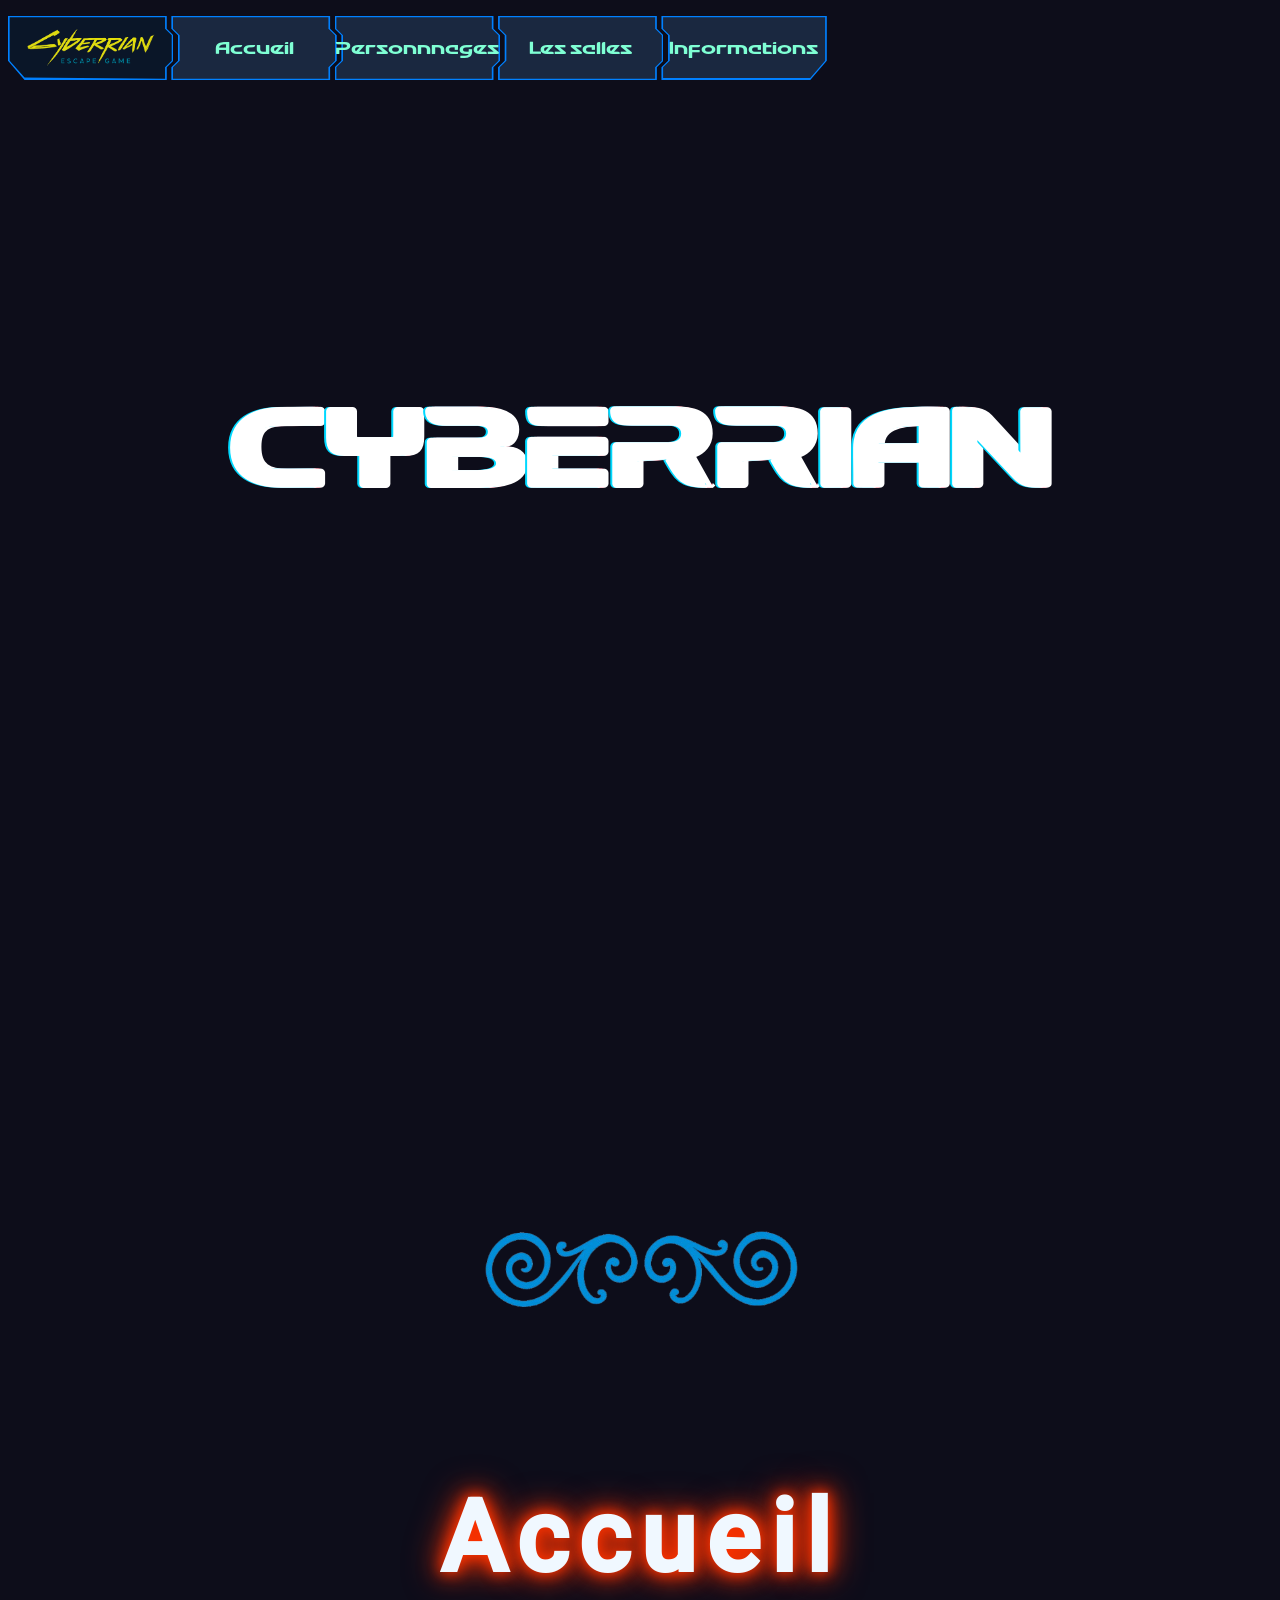
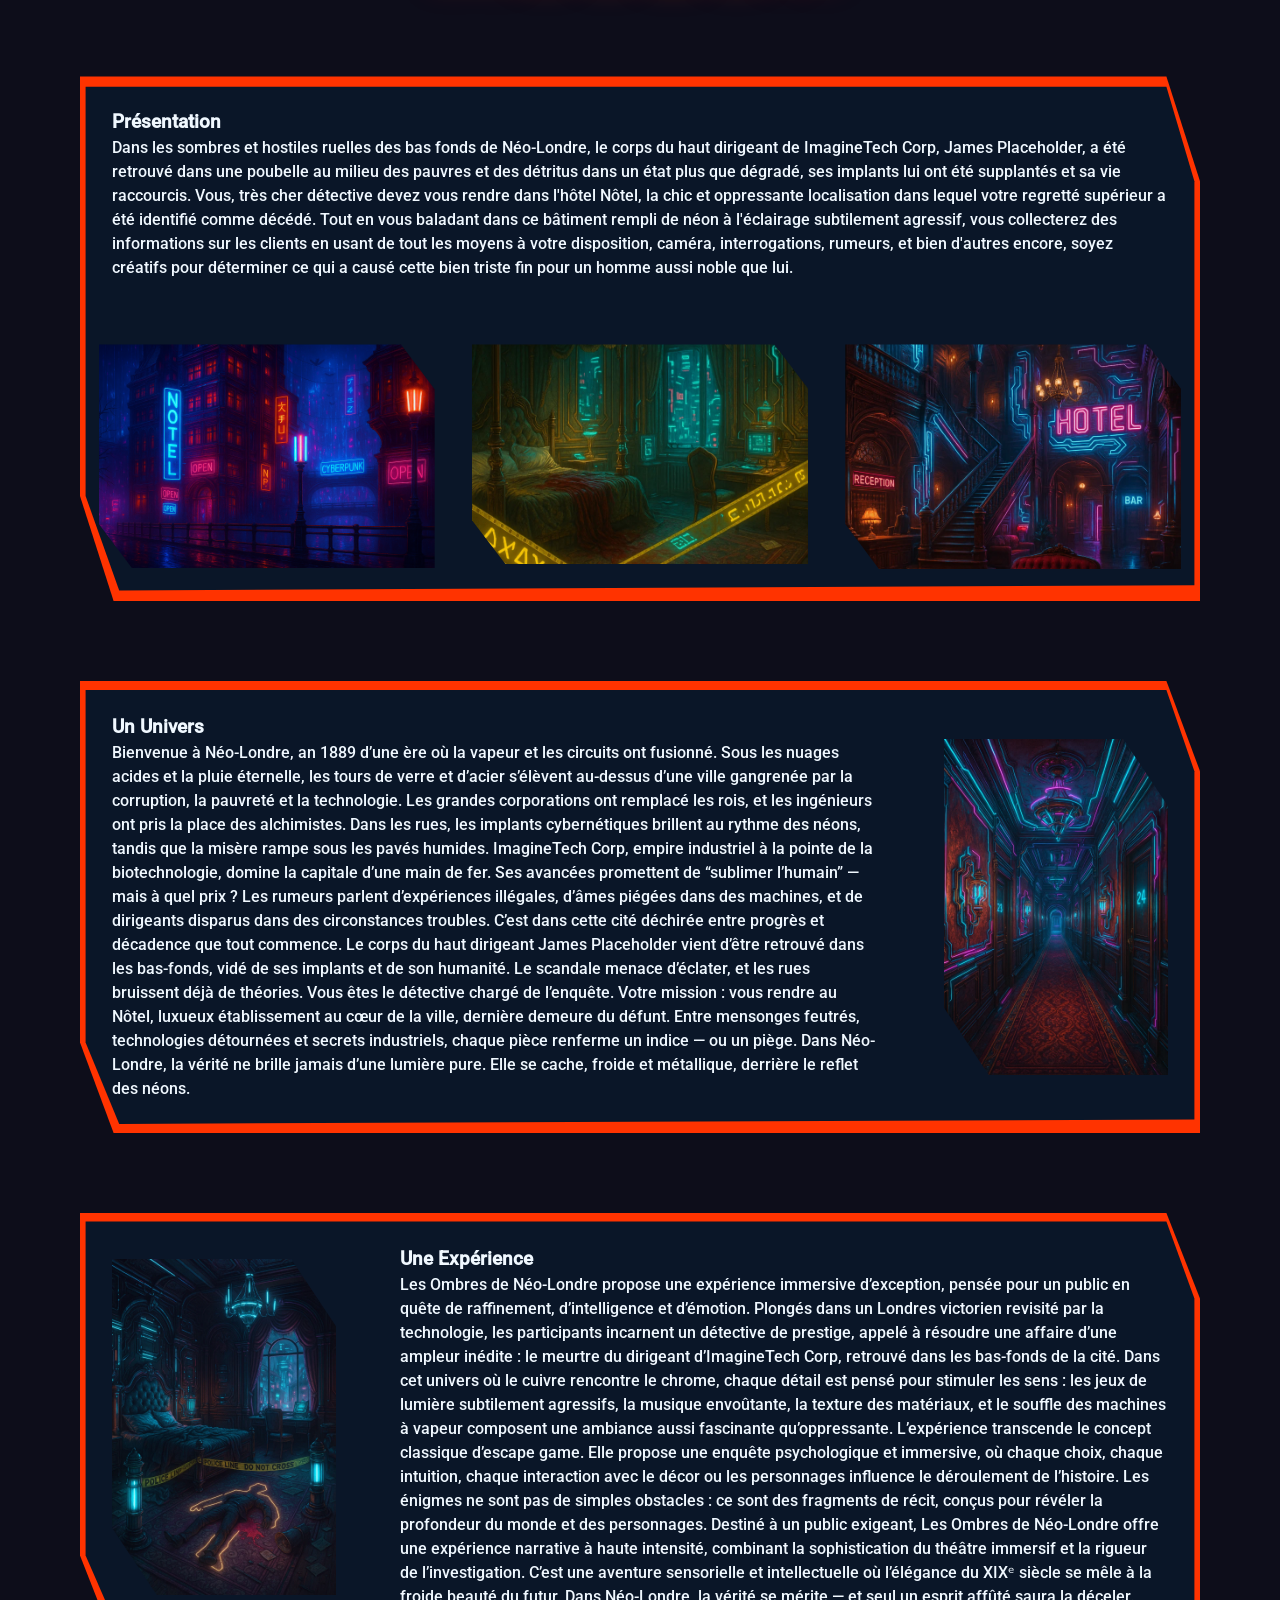
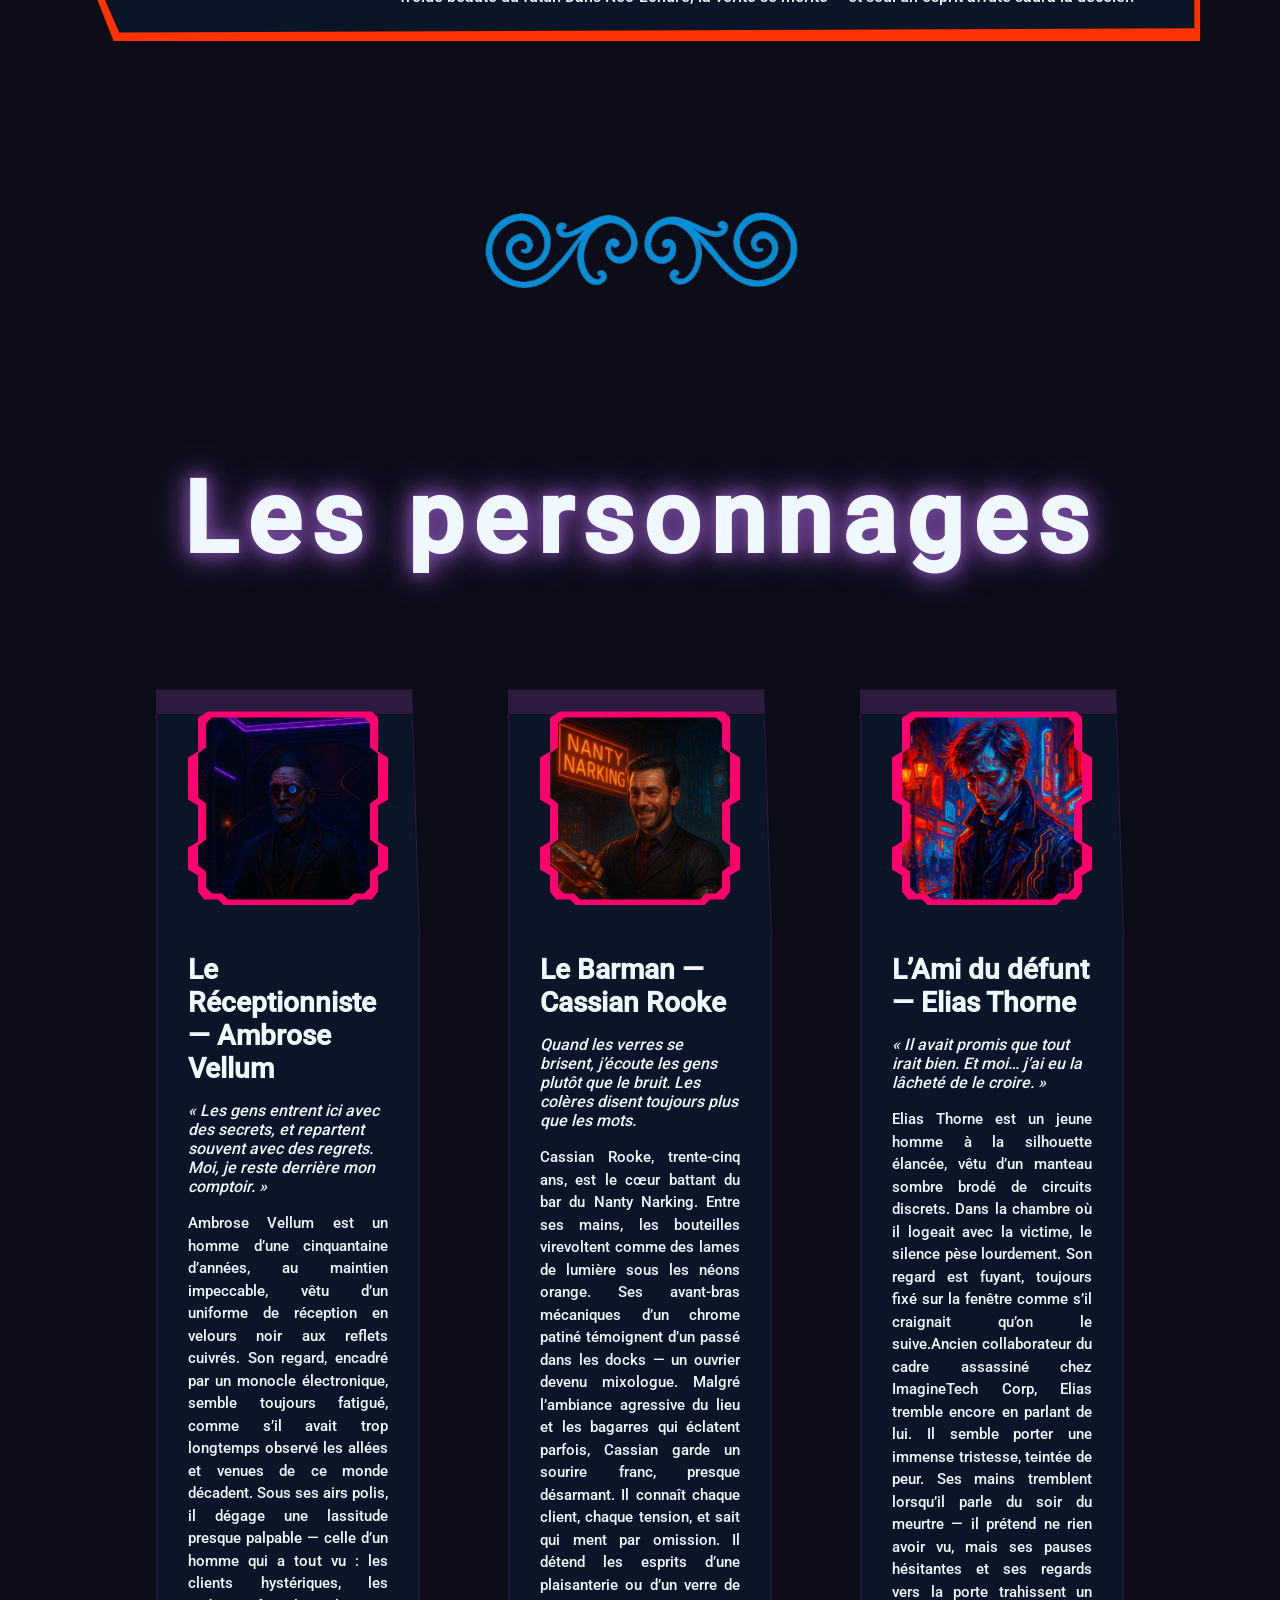
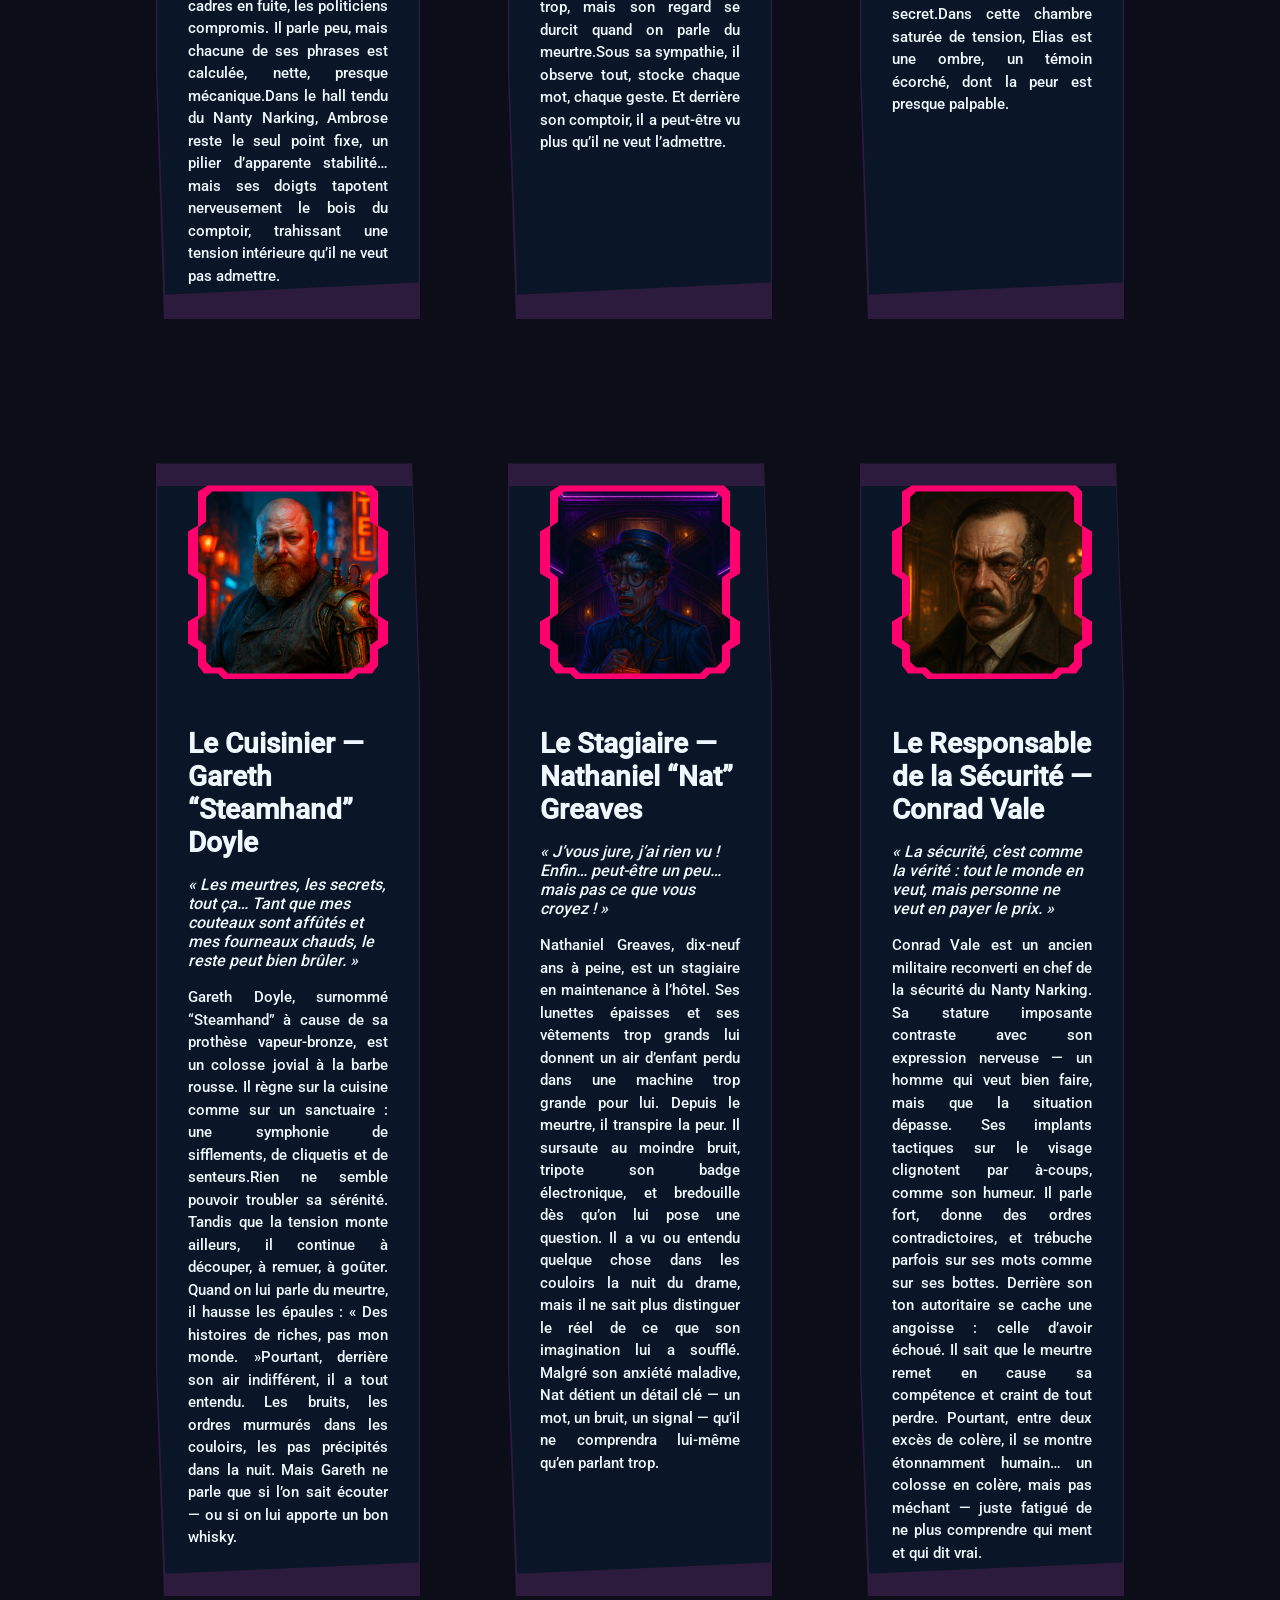
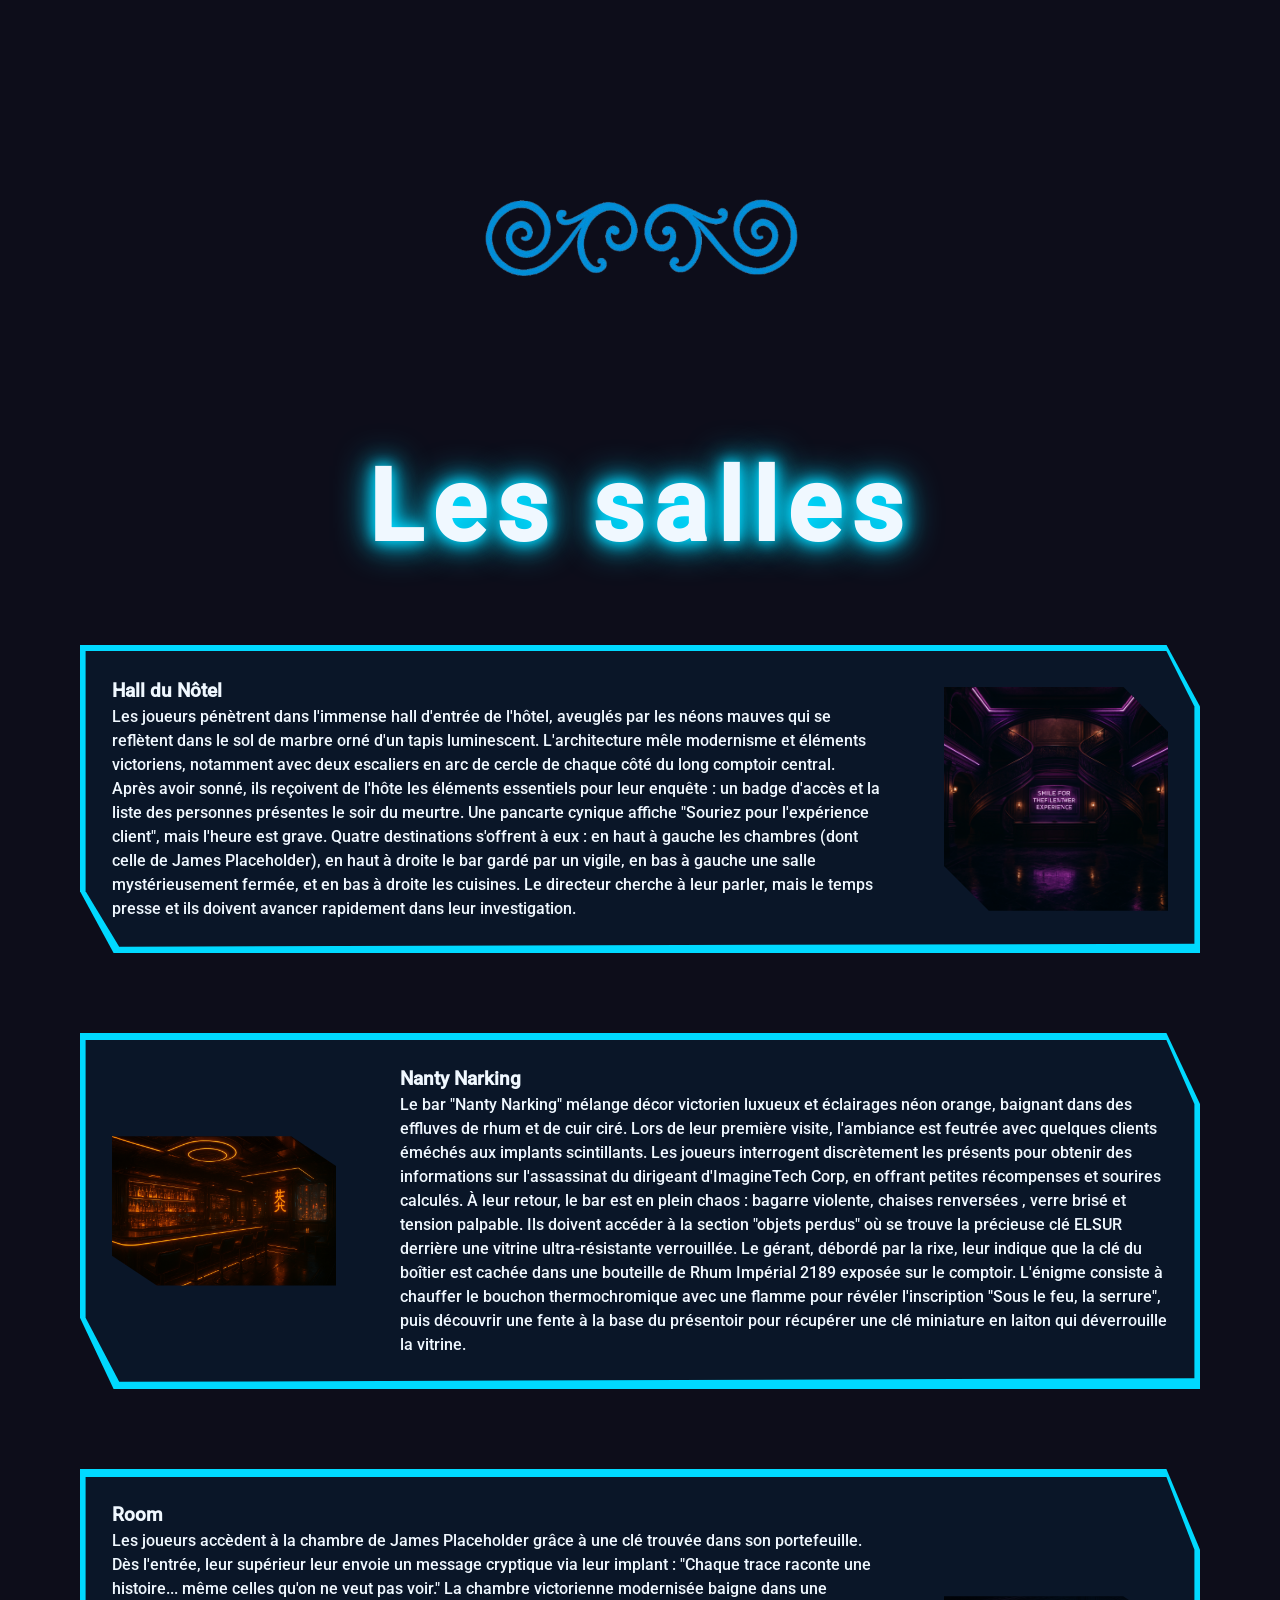
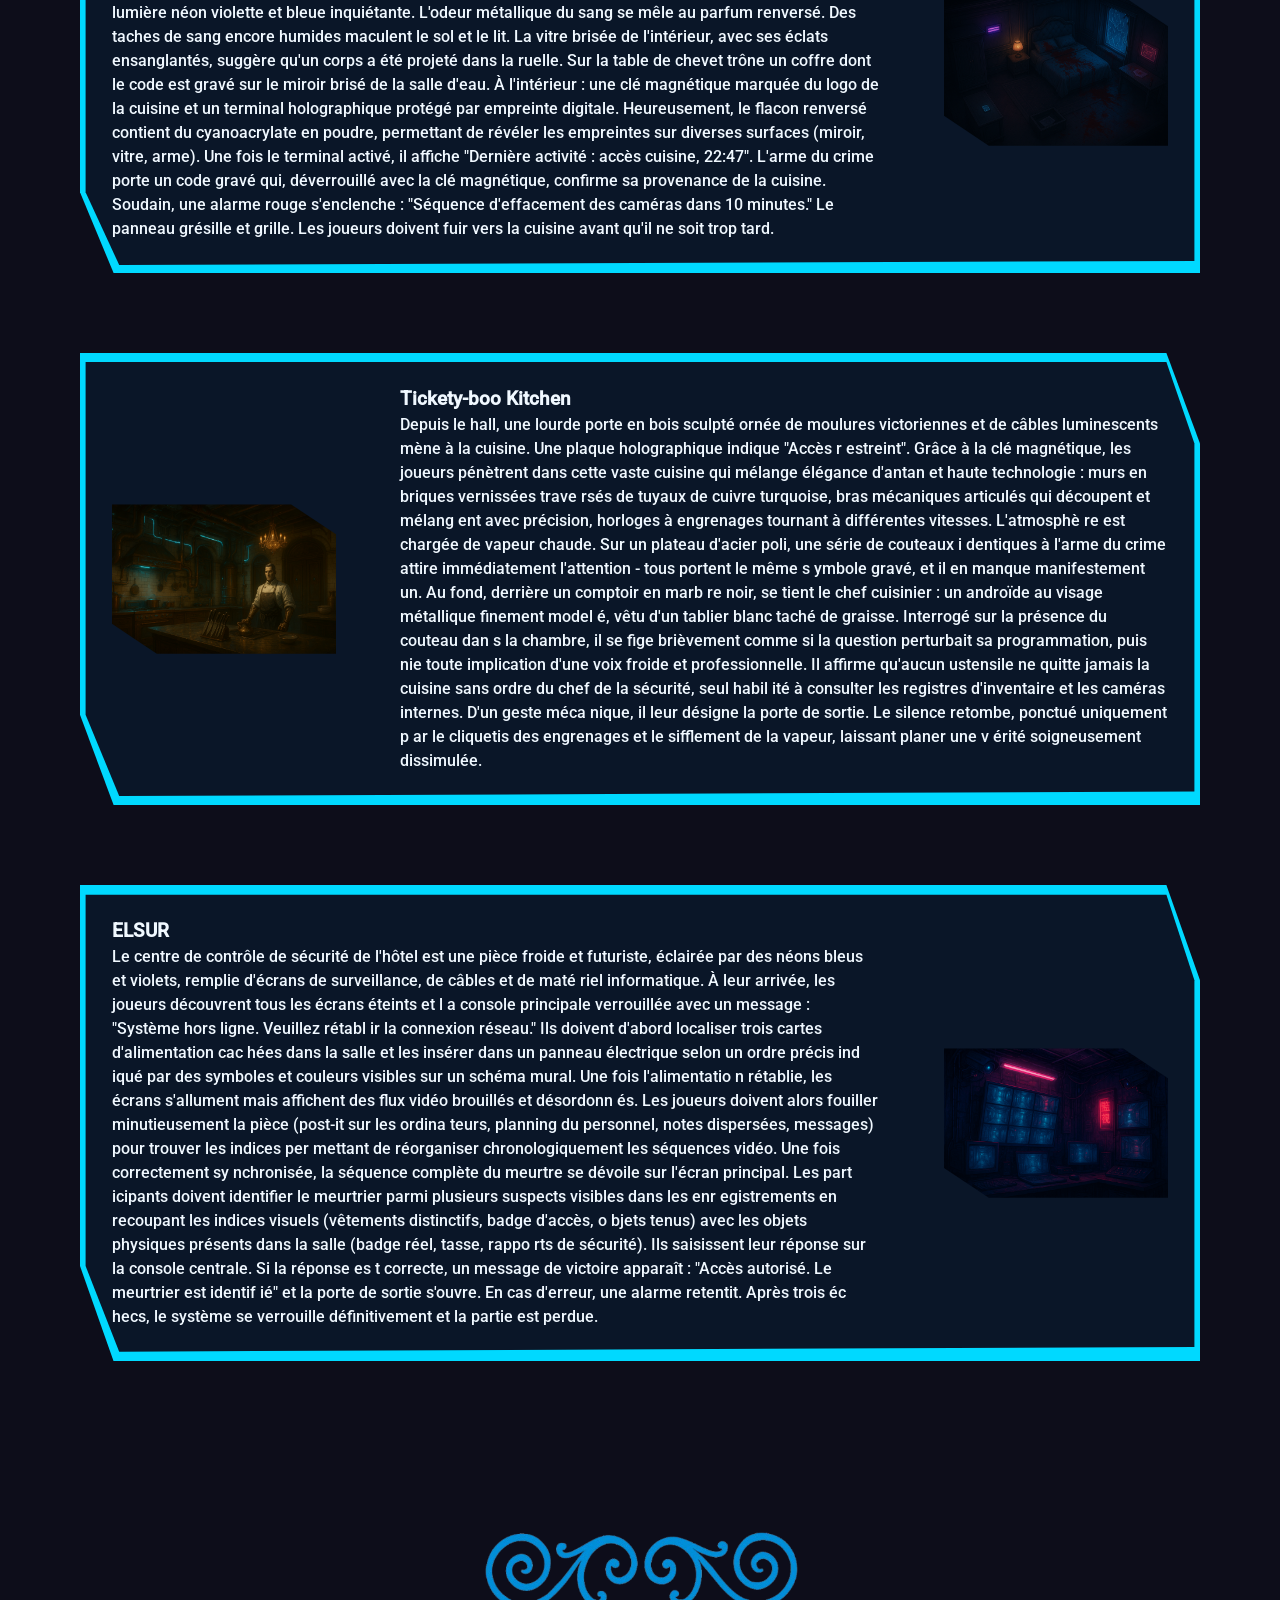
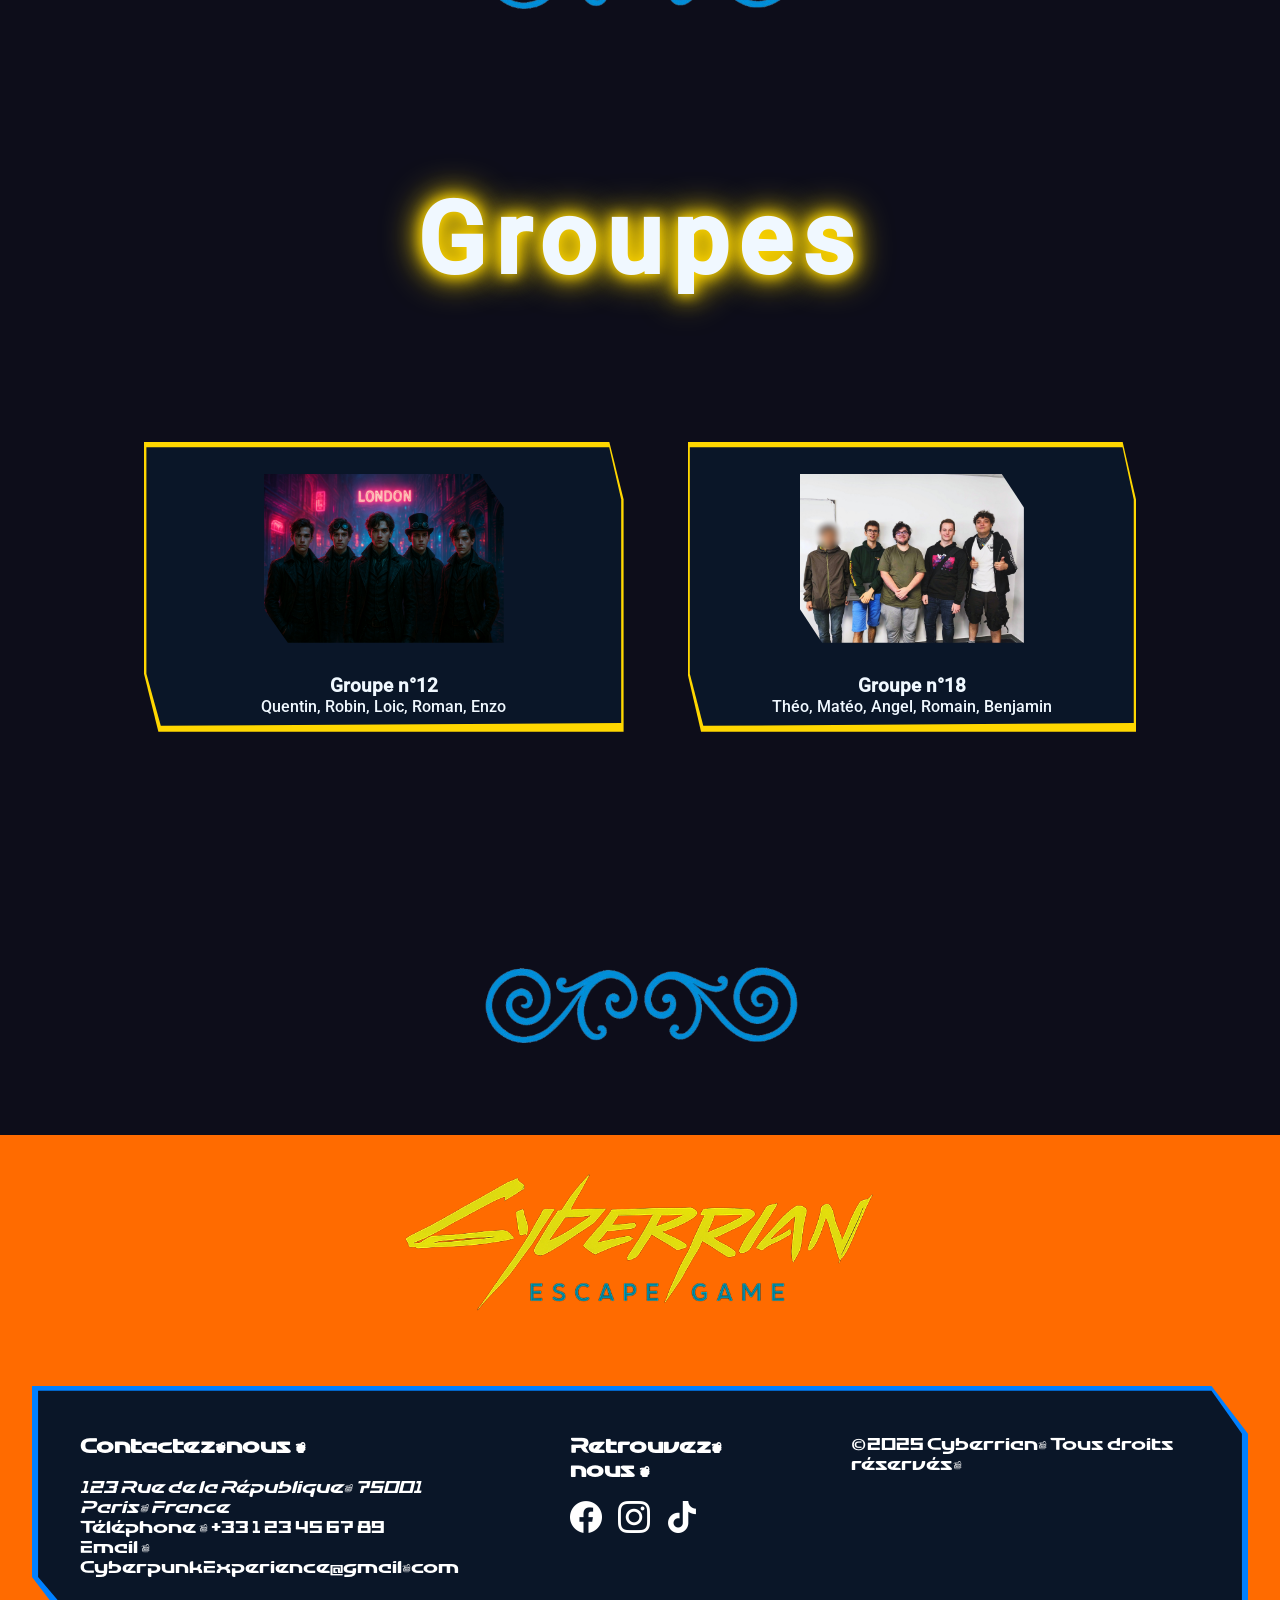
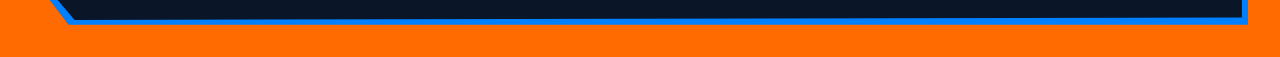
<file: src/index.html>
<!DOCTYPE html>
<html lang="en">

<head>
    <meta charset="UTF-8">
    <meta name="viewport" content="width=device-width, initial-scale=1.0">
    <title>Cyberrian Escape Game</title>
    <link rel="shortcut icon" href="./images/icon.png" />
    <link rel="stylesheet" href="css/style.css">
</head>

<body>
    <header>
        <!-- NavBar -->
        <nav>

            <!-- logo -->
            <div class="boxType menu">
                <img src="images/Logo.png" alt="" id="LogoSite">
            </div>

            <!-- menu accueil -->
            <div class="boxType menu">
                <a href="index.html#t1">Accueil</a>
                <div class="sousMenu">
                    <div class="boxType sousMenuElement"><a href="#art1Sec1">Présentation</a></div>
                    <div class="boxType sousMenuElement"><a href="#art2Sec1">Un Univers</a></div>
                    <div class="boxType sousMenuElement"><a href="#art3Sec1">Une expérience</a></div>
                </div>
            </div>

            <!-- menu personnage -->
            <div class="boxType menu">
                <a href="index.html#t2">Personnnages</a>
                <div class="sousMenu">
                    <div class="boxType sousMenuElement"><a href="#container1">Ambrose Vellum</a></div>
                    <div class="boxType sousMenuElement"><a href="#container1">Cassian Rooke</a></div>
                    <div class="boxType sousMenuElement"><a href="#container1">Elias Thorne</a></div>
                    <div class="boxType sousMenuElement"><a href="#container2">Gareth Doyle</a></div>
                    <div class="boxType sousMenuElement"><a href="#container2">Nathaniel Greaves</a></div>
                    <div class="boxType sousMenuElement"><a href="#container2">Conrad Vale</a></div>
                </div>
            </div>

            <!-- menu salles -->
            <div class="boxType menu">
                <a href="index.html#t3">Les salles</a>
                <div class="sousMenu">
                    <div class="boxType sousMenuElement"><a href="#art1Sec3">Hall du Nôtel</a></div>
                    <div class="boxType sousMenuElement"><a href="#art2Sec3">Nanty Narking</a></div>
                    <div class="boxType sousMenuElement"><a href="#art3Sec3">Room</a></div>
                    <div class="boxType sousMenuElement"><a href="#art4Sec3">Tickety-boo kitchen</a></div>
                    <div class="boxType sousMenuElement"><a href="#art5Sec3">ELSUR</a></div>
                </div>
            </div>

            <!-- menu information -->
            <div class="boxType menu">
                <a href="index.html#t4">Informations</a>
                <div class="sousMenu">
                    <div class="boxType sousMenuElement"><a href="#container3">Groupes</a></div>
                </div>
            </div>
        </nav>
    </header>

    <main>

        <!-- titre global -->
        <div id="titlePage">
            <div id="texth1" data-text="Cyberrian">Cyberrian</div>
        </div>

        <img src="images/separateur.png" alt="separateur" class="separateur">


        <!-- section 1 : accueil -->
        <Section class="section" id="section1">
            <h2 id="t1">Accueil</h2>

            <article class="boxType artSec1" id="art1Sec1">
                <div class="S1artTextDiv">
                    <h3>
                        Présentation
                    </h3>
                    <p>
                        Dans les sombres et hostiles ruelles des bas fonds de Néo-Londre,
                        le corps du haut dirigeant de ImagineTech Corp, James Placeholder,
                        a été retrouvé dans une poubelle au milieu des pauvres et des détritus
                        dans un état plus que dégradé, ses implants lui ont été supplantés et sa
                        vie raccourcis. Vous, très cher détective devez vous rendre dans l'hôtel Nôtel,
                        la chic et oppressante localisation dans lequel votre regretté supérieur a été
                        identifié comme décédé. Tout en vous baladant dans ce bâtiment rempli de néon à
                        l'éclairage subtilement agressif, vous collecterez des informations sur les clients
                        en usant de tout les moyens à votre disposition, caméra, interrogations, rumeurs,
                        et bien d'autres encore, soyez créatifs pour déterminer ce qui a causé cette bien
                        triste fin pour un homme aussi noble que lui.
                    </p>
                </div>

                <div class="S1artImagesDiv">
                    <img src="images/img1.png" alt="img1Visuel" class="imgsart1">
                    <img src="images/img2.png" alt="img2Visuel" class="imgsart1">
                    <img src="images/img3.png" alt="img3Visuel" class="imgsart1">
                </div>

            </article>

            <article class="boxType artSec1" id="art2Sec1">
                <div class="S1artTextDiv">
                    <h3>
                        Un Univers
                    </h3>
                    <p>
                        Bienvenue à Néo-Londre, an 1889 d’une ère où la vapeur et les circuits ont fusionné.
                        Sous les nuages acides et la pluie éternelle, les tours de verre et d’acier s’élèvent
                        au-dessus d’une ville gangrenée par la corruption, la pauvreté et la technologie.
                        Les grandes corporations ont remplacé les rois, et les ingénieurs ont pris la place
                        des alchimistes. Dans les rues, les implants cybernétiques brillent au rythme des néons,
                        tandis que la misère rampe sous les pavés humides.
                        ImagineTech Corp, empire industriel à la pointe de la biotechnologie,
                        domine la capitale d’une main de fer. Ses avancées promettent de “sublimer
                        l’humain” — mais à quel prix ?
                        Les rumeurs parlent d’expériences illégales, d’âmes piégées dans des machines,
                        et de dirigeants disparus dans des circonstances troubles.
                        C’est dans cette cité déchirée entre progrès et décadence que tout commence.
                        Le corps du haut dirigeant James Placeholder vient d’être retrouvé dans les
                        bas-fonds, vidé de ses implants et de son humanité. Le scandale menace d’éclater,
                        et les rues bruissent déjà de théories.
                        Vous êtes le détective chargé de l’enquête. Votre mission : vous rendre au
                        Nôtel, luxueux établissement au cœur de la ville, dernière demeure du défunt.
                        Entre mensonges feutrés, technologies détournées et secrets industriels,
                        chaque pièce renferme un indice — ou un piège.
                        Dans Néo-Londre, la vérité ne brille jamais d’une lumière pure.
                        Elle se cache, froide et métallique, derrière le reflet des néons.
                    </p>
                </div>
                <img src="images/img4.png" alt="img4Visuel" id="imgart2">
            </article>

            <article class="boxType artSec1" id="art3Sec1">
                <img src="images/img5.png" alt="img5Visuel" id="imgart3">
                <div class="S1artTextDiv">
                    <h3>
                        Une Expérience
                    </h3>
                    <p>
                        Les Ombres de Néo-Londre propose une expérience immersive d’exception,
                        pensée pour un public en quête de raffinement, d’intelligence et d’émotion.
                        Plongés dans un Londres victorien revisité par la technologie,
                        les participants incarnent un détective de prestige, appelé à résoudre une
                        affaire d’une ampleur inédite : le meurtre du dirigeant d’ImagineTech Corp,
                        retrouvé dans les bas-fonds de la cité.
                        Dans cet univers où le cuivre rencontre le chrome, chaque détail est pensé
                        pour stimuler les sens :
                        les jeux de lumière subtilement agressifs, la musique envoûtante,
                        la texture des matériaux, et le souffle des machines à vapeur composent
                        une ambiance aussi fascinante qu’oppressante.
                        L’expérience transcende le concept classique d’escape game.
                        Elle propose une enquête psychologique et immersive, où chaque choix,
                        chaque intuition, chaque interaction avec le décor ou les personnages
                        influence le déroulement de l’histoire. Les énigmes ne sont pas de simples
                        obstacles : ce sont des fragments de récit, conçus pour révéler la profondeur
                        du monde et des personnages.
                        Destiné à un public exigeant, Les Ombres de Néo-Londre offre une expérience
                        narrative à haute intensité, combinant la sophistication du théâtre immersif
                        et la rigueur de l’investigation.
                        C’est une aventure sensorielle et intellectuelle où l’élégance du XIXᵉ siècle
                        se mêle à la froide beauté du futur.
                        Dans Néo-Londre, la vérité se mérite — et seul un esprit affûté saura la déceler.
                    </p>
                </div>
            </article>

        </Section>

        <img src="images/separateur.png" alt="separateur" class="separateur">

        <!-- section 2 : les personnages -->
        <Section class="section" id="section2">
            <h2 id="t2">Les personnages</h2>

            <div class="container" id="container1">
                <article class="boxType card">
                    <div class="boxType portrait" id="pnj1"></div>
                    <div class="textDivCard">
                        <h3>Le Réceptionniste — Ambrose Vellum</h3>
                        <blockquote>« Les gens entrent ici avec des secrets, et repartent souvent avec des regrets. Moi,
                            je reste derrière mon comptoir. »</blockquote>
                        <p>Ambrose Vellum est un homme d’une cinquantaine d’années, au maintien impeccable, vêtu d’un
                            uniforme de réception en velours noir
                            aux reflets cuivrés. Son regard, encadré par un monocle électronique, semble toujours
                            fatigué, comme s’il avait trop longtemps
                            observé les allées et venues de ce monde décadent. Sous ses airs polis, il dégage une
                            lassitude presque palpable — celle d’un
                            homme qui a tout vu : les clients hystériques, les cadres en fuite, les politiciens
                            compromis. Il parle peu,
                            mais chacune de ses phrases est calculée, nette, presque mécanique.Dans le hall tendu du
                            Nanty Narking, Ambrose reste le seul
                            point fixe, un pilier d’apparente stabilité… mais ses doigts tapotent nerveusement le bois
                            du comptoir, trahissant une tension
                            intérieure qu’il ne veut pas admettre.</p>
                    </div>
                </article>

                <article class="boxType card">
                    <div class="boxType portrait" id="pnj2"></div>
                    <div class="textDivCard">
                        <h3>Le Barman — Cassian Rooke</h3>
                        <blockquote>Quand les verres se brisent, j’écoute les gens plutôt que le bruit. Les colères
                            disent toujours plus que les mots.</blockquote>
                        <p>Cassian Rooke, trente-cinq ans, est le cœur battant du bar du Nanty Narking. Entre ses mains,
                            les bouteilles virevoltent comme
                            des lames de lumière sous les néons orange. Ses avant-bras mécaniques d’un chrome patiné
                            témoignent d’un passé dans les docks —
                            un ouvrier devenu mixologue. Malgré l’ambiance agressive du lieu et les bagarres qui
                            éclatent parfois, Cassian garde un
                            sourire franc, presque désarmant. Il connaît chaque client, chaque tension, et sait qui ment
                            par omission. Il détend les
                            esprits d’une plaisanterie ou d’un verre de trop, mais son regard se durcit quand on parle
                            du meurtre.Sous sa sympathie,
                            il observe tout, stocke chaque mot, chaque geste. Et derrière son comptoir, il a peut-être
                            vu plus qu’il ne veut l’admettre.</p>
                    </div>
                </article>

                <article class="boxType card">
                    <div class="boxType portrait" id="pnj3"></div>
                    <div class="textDivCard">
                        <h3>L’Ami du défunt — Elias Thorne</h3>
                        <blockquote>« Il avait promis que tout irait bien. Et moi… j’ai eu la lâcheté de le croire. »
                        </blockquote>
                        <p>Elias Thorne est un jeune homme à la silhouette élancée, vêtu d’un manteau sombre brodé de
                            circuits discrets.
                            Dans la chambre où il logeait avec la victime, le silence pèse lourdement. Son regard est
                            fuyant, toujours fixé
                            sur la fenêtre comme s’il craignait qu’on le suive.Ancien collaborateur du cadre assassiné
                            chez ImagineTech Corp,
                            Elias tremble encore en parlant de lui. Il semble porter une immense tristesse, teintée de
                            peur. Ses mains
                            tremblent lorsqu’il parle du soir du meurtre — il prétend ne rien avoir vu, mais ses pauses
                            hésitantes et ses
                            regards vers la porte trahissent un secret.Dans cette chambre saturée de tension, Elias est
                            une ombre,
                            un témoin écorché, dont la peur est presque palpable.</p>
                    </div>
                </article>
            </div>

            <div class="container" id="container2">
                <article class="boxType card">
                    <div class="boxType portrait" id="pnj4"></div>
                    <div class="textDivCard">
                        <h3>Le Cuisinier — Gareth “Steamhand” Doyle</h3>
                        <blockquote>« Les meurtres, les secrets, tout ça… Tant que mes couteaux sont affûtés et mes
                            fourneaux chauds, le reste peut bien brûler. »</blockquote>
                        <p>Gareth Doyle, surnommé “Steamhand” à cause de sa prothèse vapeur-bronze, est un colosse
                            jovial à la barbe rousse. Il règne sur
                            la cuisine comme sur un sanctuaire : une symphonie de sifflements, de cliquetis et de
                            senteurs.Rien ne semble pouvoir troubler
                            sa sérénité. Tandis que la tension monte ailleurs, il continue à découper, à remuer, à
                            goûter. Quand on lui parle du meurtre,
                            il hausse les épaules : « Des histoires de riches, pas mon monde. »Pourtant, derrière son
                            air indifférent, il a tout entendu.
                            Les bruits, les ordres murmurés dans les couloirs, les pas précipités dans la nuit. Mais
                            Gareth ne parle que si l’on sait
                            écouter — ou si on lui apporte un bon whisky.</p>
                    </div>
                </article>

                <article class="boxType card">
                    <div class="boxType portrait" id="pnj5"></div>
                    <div class="textDivCard">
                        <h3>Le Stagiaire — Nathaniel “Nat” Greaves</h3>
                        <blockquote>« J’vous jure, j’ai rien vu ! Enfin… peut-être un peu… mais pas ce que vous croyez !
                            »</blockquote>
                        <p>Nathaniel Greaves, dix-neuf ans à peine, est un stagiaire en maintenance à l’hôtel. Ses
                            lunettes épaisses et ses
                            vêtements trop grands lui donnent un air d’enfant perdu dans une machine trop grande pour
                            lui. Depuis le meurtre,
                            il transpire la peur. Il sursaute au moindre bruit, tripote son badge électronique, et
                            bredouille dès qu’on lui pose
                            une question. Il a vu ou entendu quelque chose dans les couloirs la nuit du drame, mais il
                            ne sait plus distinguer le
                            réel de ce que son imagination lui a soufflé. Malgré son anxiété maladive, Nat détient un
                            détail clé — un mot, un bruit,
                            un signal — qu’il ne comprendra lui-même qu’en parlant trop.</p>
                    </div>
                </article>

                <article class="boxType card">
                    <div class="boxType portrait" id="pnj6"></div>
                    <div class="textDivCard">
                        <h3>Le Responsable de la Sécurité — Conrad Vale</h3>
                        <blockquote>« La sécurité, c’est comme la vérité : tout le monde en veut, mais personne ne veut
                            en payer le prix. »</blockquote>
                        <p>Conrad Vale est un ancien militaire reconverti en chef de la sécurité du Nanty Narking. Sa
                            stature imposante contraste
                            avec son expression nerveuse — un homme qui veut bien faire, mais que la situation dépasse.
                            Ses implants tactiques sur
                            le visage clignotent par à-coups, comme son humeur. Il parle fort, donne des ordres
                            contradictoires, et trébuche parfois
                            sur ses mots comme sur ses bottes. Derrière son ton autoritaire se cache une angoisse :
                            celle d’avoir échoué. Il sait que
                            le meurtre remet en cause sa compétence et craint de tout perdre. Pourtant, entre deux excès
                            de colère, il se montre
                            étonnamment humain… un colosse en colère, mais pas méchant — juste fatigué de ne plus
                            comprendre qui ment et qui dit vrai.</p>
                    </div>
                </article>
            </div>
        </Section>

        <img src="images/separateur.png" alt="separateur" class="separateur">


        <!-- section 3 : les salles -->
        <Section class="section" id="section3">
            <h2 id="t3">Les salles</h2>

            <article class="boxType artSec3" id="art1Sec3">
                <div class="S3artTextDiv">
                    <h3>
                        Hall du Nôtel
                    </h3>
                    <p>
                        Les joueurs pénètrent dans l'immense hall d'entrée de l'hôtel, aveuglés
                        par les néons mauves qui se reflètent dans le sol de marbre orné d'un tapis
                        luminescent. L'architecture mêle modernisme et éléments victoriens, notamment
                        avec deux escaliers en arc de cercle de chaque côté du long comptoir central.
                        Après avoir sonné, ils reçoivent de l'hôte les éléments essentiels pour leur
                        enquête : un badge d'accès et la liste des personnes présentes le soir du meurtre.
                        Une pancarte cynique affiche "Souriez pour l'expérience client", mais l'heure est
                        grave. Quatre destinations s'offrent à eux : en haut à gauche les chambres (dont
                        celle de James Placeholder), en haut à droite le bar gardé par un vigile, en bas à
                        gauche une salle mystérieusement fermée, et en bas à droite les cuisines. Le directeur
                        cherche à leur parler, mais le temps presse et ils doivent avancer rapidement dans leur
                        investigation.
                    </p>
                </div>
                <img src="images/hall.png" alt="img6Visuel" id="imgart4">
            </article>

            <article class="boxType artSec3" id="art2Sec3">
                <img src="images/bar.png" alt="img7Visuel" id="imgart5">
                <div class="S3artTextDiv">
                    <h3>
                        Nanty Narking
                    </h3>
                    <p>
                        Le bar "Nanty Narking" mélange décor victorien luxueux et éclairages néon orange,
                        baignant dans des effluves de rhum et de cuir ciré. Lors de leur première visite,
                        l'ambiance est feutrée avec quelques clients éméchés aux implants scintillants. Les
                        joueurs interrogent discrètement les présents pour obtenir des informations sur
                        l'assassinat du dirigeant d'ImagineTech Corp, en offrant petites récompenses et sourires
                        calculés. À leur retour, le bar est en plein chaos : bagarre violente, chaises renversées
                        , verre brisé et tension palpable. Ils doivent accéder à la section "objets perdus" où
                        se trouve la précieuse clé ELSUR derrière une vitrine ultra-résistante verrouillée. Le
                        gérant, débordé par la rixe, leur indique que la clé du boîtier est cachée dans une
                        bouteille de Rhum Impérial 2189 exposée sur le comptoir. L'énigme consiste à chauffer
                        le bouchon thermochromique avec une flamme pour révéler l'inscription "Sous le feu, la
                        serrure", puis découvrir une fente à la base du présentoir pour récupérer une clé
                        miniature en laiton qui déverrouille la vitrine.
                    </p>
                </div>
            </article>

            <article class="boxType artSec3" id="art3Sec3">
                <div class="S3artTextDiv">
                    <h3>
                        Room
                    </h3>
                    <p>
                        Les joueurs accèdent à la chambre de James Placeholder grâce à une clé trouvée dans
                        son portefeuille. Dès l'entrée, leur supérieur leur envoie un message cryptique via
                        leur implant : "Chaque trace raconte une histoire... même celles qu'on ne veut pas
                        voir." La chambre victorienne modernisée baigne dans une lumière néon violette et
                        bleue inquiétante. L'odeur métallique du sang se mêle au parfum renversé. Des taches
                        de sang encore humides maculent le sol et le lit. La vitre brisée de l'intérieur, avec
                        ses éclats ensanglantés, suggère qu'un corps a été projeté dans la ruelle. Sur la table
                        de chevet trône un coffre dont le code est gravé sur le miroir brisé de la salle d'eau.
                        À l'intérieur : une clé magnétique marquée du logo de la cuisine et un terminal
                        holographique protégé par empreinte digitale. Heureusement, le flacon renversé contient
                        du cyanoacrylate en poudre, permettant de révéler les empreintes sur diverses surfaces
                        (miroir, vitre, arme). Une fois le terminal activé, il affiche "Dernière activité :
                        accès cuisine, 22:47". L'arme du crime porte un code gravé qui, déverrouillé avec la
                        clé magnétique, confirme sa provenance de la cuisine. Soudain, une alarme rouge
                        s'enclenche : "Séquence d'effacement des caméras dans 10 minutes." Le panneau
                        grésille et grille. Les joueurs doivent fuir vers la cuisine avant qu'il ne soit
                        trop tard.
                    </p>
                </div>
                <img src="images/room.png" alt="img8Visuel" id="imgart6">
            </article>

            <article class="boxType artSec3" id="art4Sec3">
                <img src="images/cuisine.png" alt="img9Visuel" id="imgart7">
                <div class="S3artTextDiv">
                    <h3>
                        Tickety-boo Kitchen
                    </h3>
                    <p>
                        Depuis le hall, une lourde porte en bois sculpté ornée de moulures victoriennes et
                        de câbles luminescents mène à la cuisine. Une plaque holographique indique "Accès r
                        estreint". Grâce à la clé magnétique, les joueurs pénètrent dans cette vaste cuisine
                        qui mélange élégance d'antan et haute technologie : murs en briques vernissées trave
                        rsés de tuyaux de cuivre turquoise, bras mécaniques articulés qui découpent et mélang
                        ent avec précision, horloges à engrenages tournant à différentes vitesses. L'atmosphè
                        re est chargée de vapeur chaude. Sur un plateau d'acier poli, une série de couteaux i
                        dentiques à l'arme du crime attire immédiatement l'attention - tous portent le même s
                        ymbole gravé, et il en manque manifestement un. Au fond, derrière un comptoir en marb
                        re noir, se tient le chef cuisinier : un androïde au visage métallique finement model
                        é, vêtu d'un tablier blanc taché de graisse. Interrogé sur la présence du couteau dan
                        s la chambre, il se fige brièvement comme si la question perturbait sa programmation,
                        puis nie toute implication d'une voix froide et professionnelle. Il affirme qu'aucun
                        ustensile ne quitte jamais la cuisine sans ordre du chef de la sécurité, seul habil
                        ité à consulter les registres d'inventaire et les caméras internes. D'un geste méca
                        nique, il leur désigne la porte de sortie. Le silence retombe, ponctué uniquement p
                        ar le cliquetis des engrenages et le sifflement de la vapeur, laissant planer une v
                        érité soigneusement dissimulée.
                    </p>

                </div>
            </article>

            <article class="boxType artSec3" id="art5Sec3">
                <div class="S3artTextDiv">
                    <h3>
                        ELSUR
                    </h3>
                    <p>
                        Le centre de contrôle de sécurité de l'hôtel est une pièce froide et futuriste, éclairée
                        par des néons bleus et violets, remplie d'écrans de surveillance, de câbles et de maté
                        riel informatique. À leur arrivée, les joueurs découvrent tous les écrans éteints et l
                        a console principale verrouillée avec un message : "Système hors ligne. Veuillez rétabl
                        ir la connexion réseau." Ils doivent d'abord localiser trois cartes d'alimentation cac
                        hées dans la salle et les insérer dans un panneau électrique selon un ordre précis ind
                        iqué par des symboles et couleurs visibles sur un schéma mural. Une fois l'alimentatio
                        n rétablie, les écrans s'allument mais affichent des flux vidéo brouillés et désordonn
                        és. Les joueurs doivent alors fouiller minutieusement la pièce (post-it sur les ordina
                        teurs, planning du personnel, notes dispersées, messages) pour trouver les indices per
                        mettant de réorganiser chronologiquement les séquences vidéo. Une fois correctement sy
                        nchronisée, la séquence complète du meurtre se dévoile sur l'écran principal. Les part
                        icipants doivent identifier le meurtrier parmi plusieurs suspects visibles dans les enr
                        egistrements en recoupant les indices visuels (vêtements distinctifs, badge d'accès, o
                        bjets tenus) avec les objets physiques présents dans la salle (badge réel, tasse, rappo
                        rts de sécurité). Ils saisissent leur réponse sur la console centrale. Si la réponse es
                        t correcte, un message de victoire apparaît : "Accès autorisé. Le meurtrier est identif
                        ié" et la porte de sortie s'ouvre. En cas d'erreur, une alarme retentit. Après trois éc
                        hecs, le système se verrouille définitivement et la partie est perdue.
                    </p>
                </div>
                <img src="images/camera.png" alt="img10Visuel" id="imgart8">
            </article>

        </Section>

        <img src="images/separateur.png" alt="separateur" class="separateur">

        <!-- section 4 : groupes -->
        <Section class="section" id="section4">
            <h2 id="t4">Groupes</h2>

            <div class="container" id="container3">
                <article class="boxType artSec4" id="art1Sec4">
                    <img src="images/groupe12.png" alt="imgGroupe" class="imgGroupe">

                    <h3>
                        Groupe n°12
                    </h3>

                    <p>
                        Quentin, Robin, Loic, Roman, Enzo
                    </p>

                </article>

                <article class="boxType artSec4" id="art2Sec4">
                    <img src="images/groupe18.jpg" alt="imgGroupe" class="imgGroupe">

                    <h3>
                        Groupe n°18
                    </h3>

                    <p>
                        Théo, Matéo, Angel, Romain, Benjamin
                    </p>

                </article>
            </div>

        </Section>

        <img src="images/separateur.png" alt="separateur" class="separateur">

    </main>

    <footer>

        <!-- logo -->
        <div>
            <img src="images/Logo.png" alt="Logo" id="logoFooter">
        </div>

        <!-- element de footer -->
        <article class="boxType" id="footer">
            <div id="InfosFooter">
                <h3>Contactez-nous !</h3>
                <address>
                    <p>123 Rue de la République, 75001 Paris, France</p>
                </address>
                <p>Téléphone : <a href="tel:+33123456789">+33 1 23 45 67 89</a></p>
                <p>Email : <a href="mailto:contact@monsite.fr">CyberpunkExperience@gmail.com</a></p>
            </div>

            <div id="ContactFooter">
                <h3>Retrouvez-nous !</h3>
                <div>
                    <a href="https://www.youtube.com/watch?v=dQw4w9WgXcQ" target="_blank"><img src="images/facebook.png"
                            alt="FaceBook logo"></a>
                    <a href="https://www.youtube.com/watch?v=dQw4w9WgXcQ" target="_blank"><img
                            src="images/instagram.png" alt="Instagram logo"></a>
                    <a href="https://www.youtube.com/watch?v=dQw4w9WgXcQ" target="_blank"><img src="images/tik-tok.png"
                            alt="Tiktok logo"></a>
                </div>
            </div>

            <div id="CopyFooter">
                <p>&copy; 2025 Cyberrian. Tous droits réservés.</p>
            </div>

        </article>
    </footer>

</body>

</html>
</file>
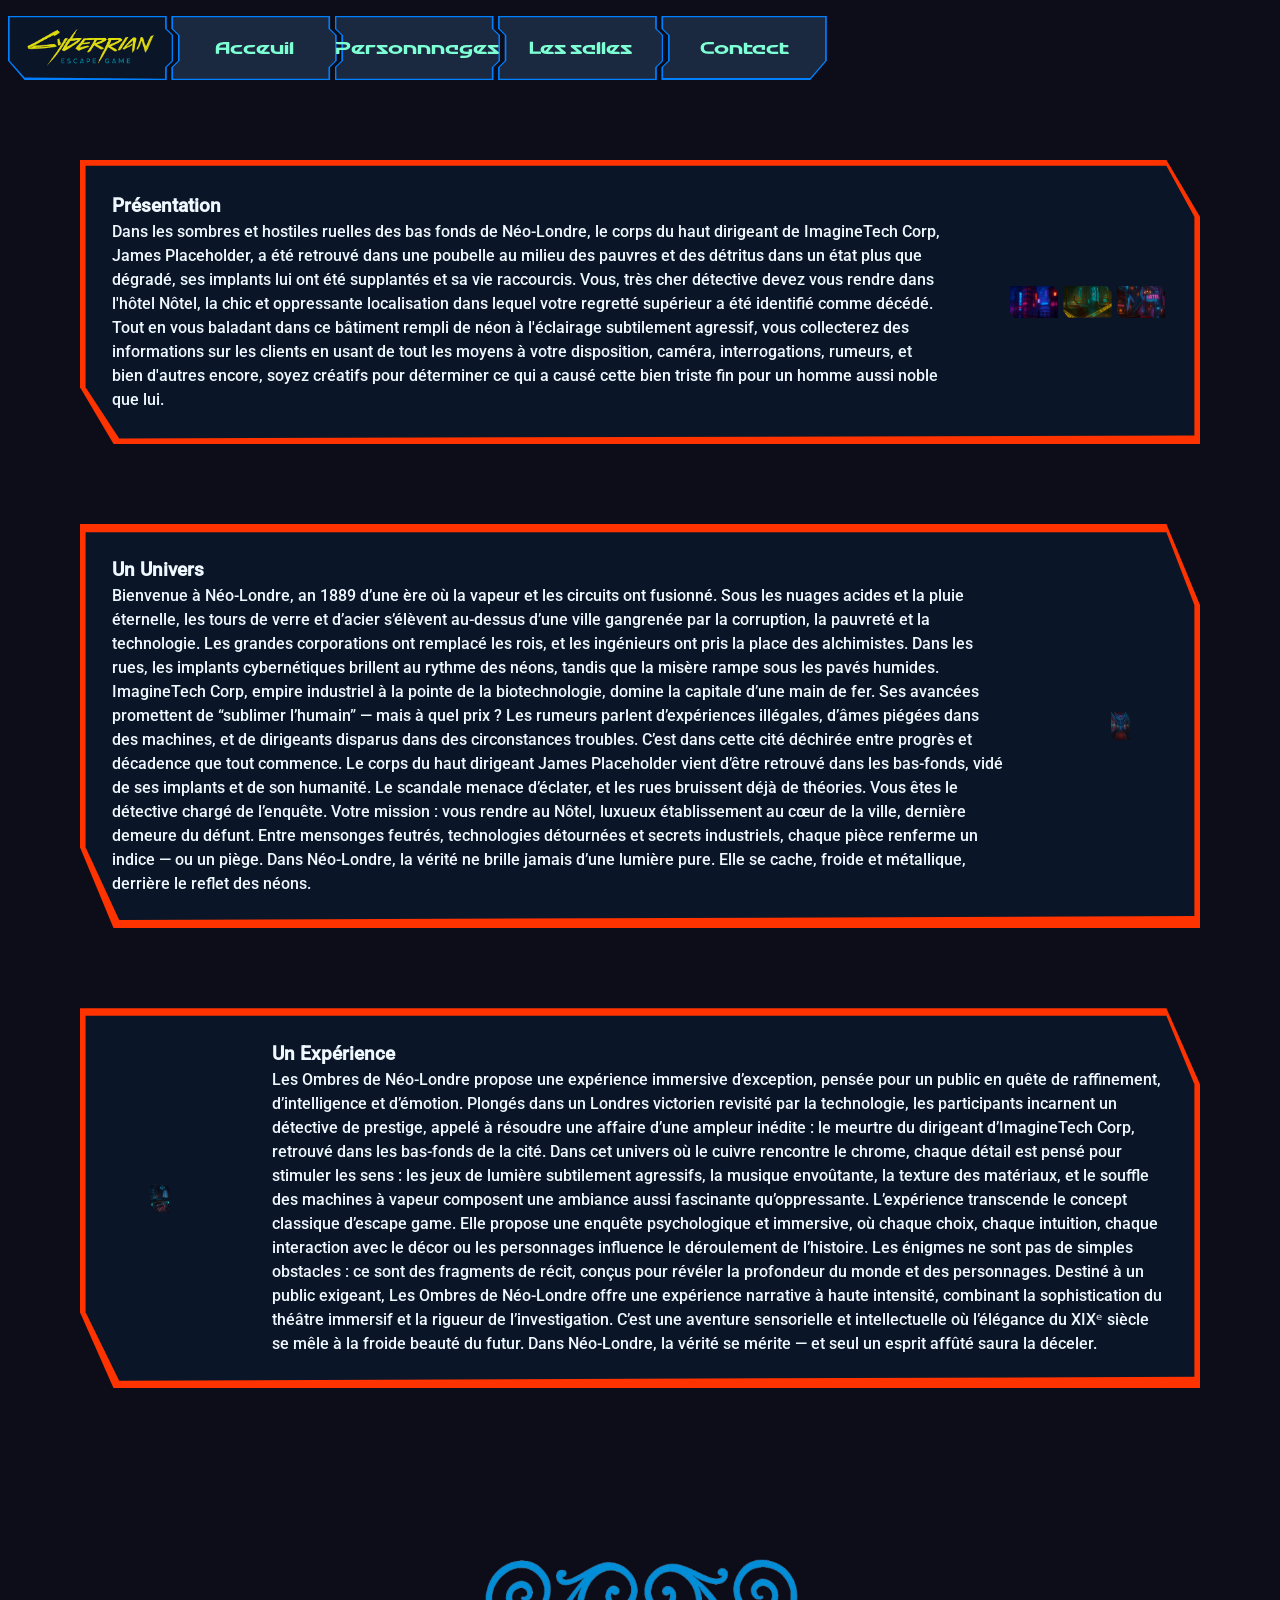
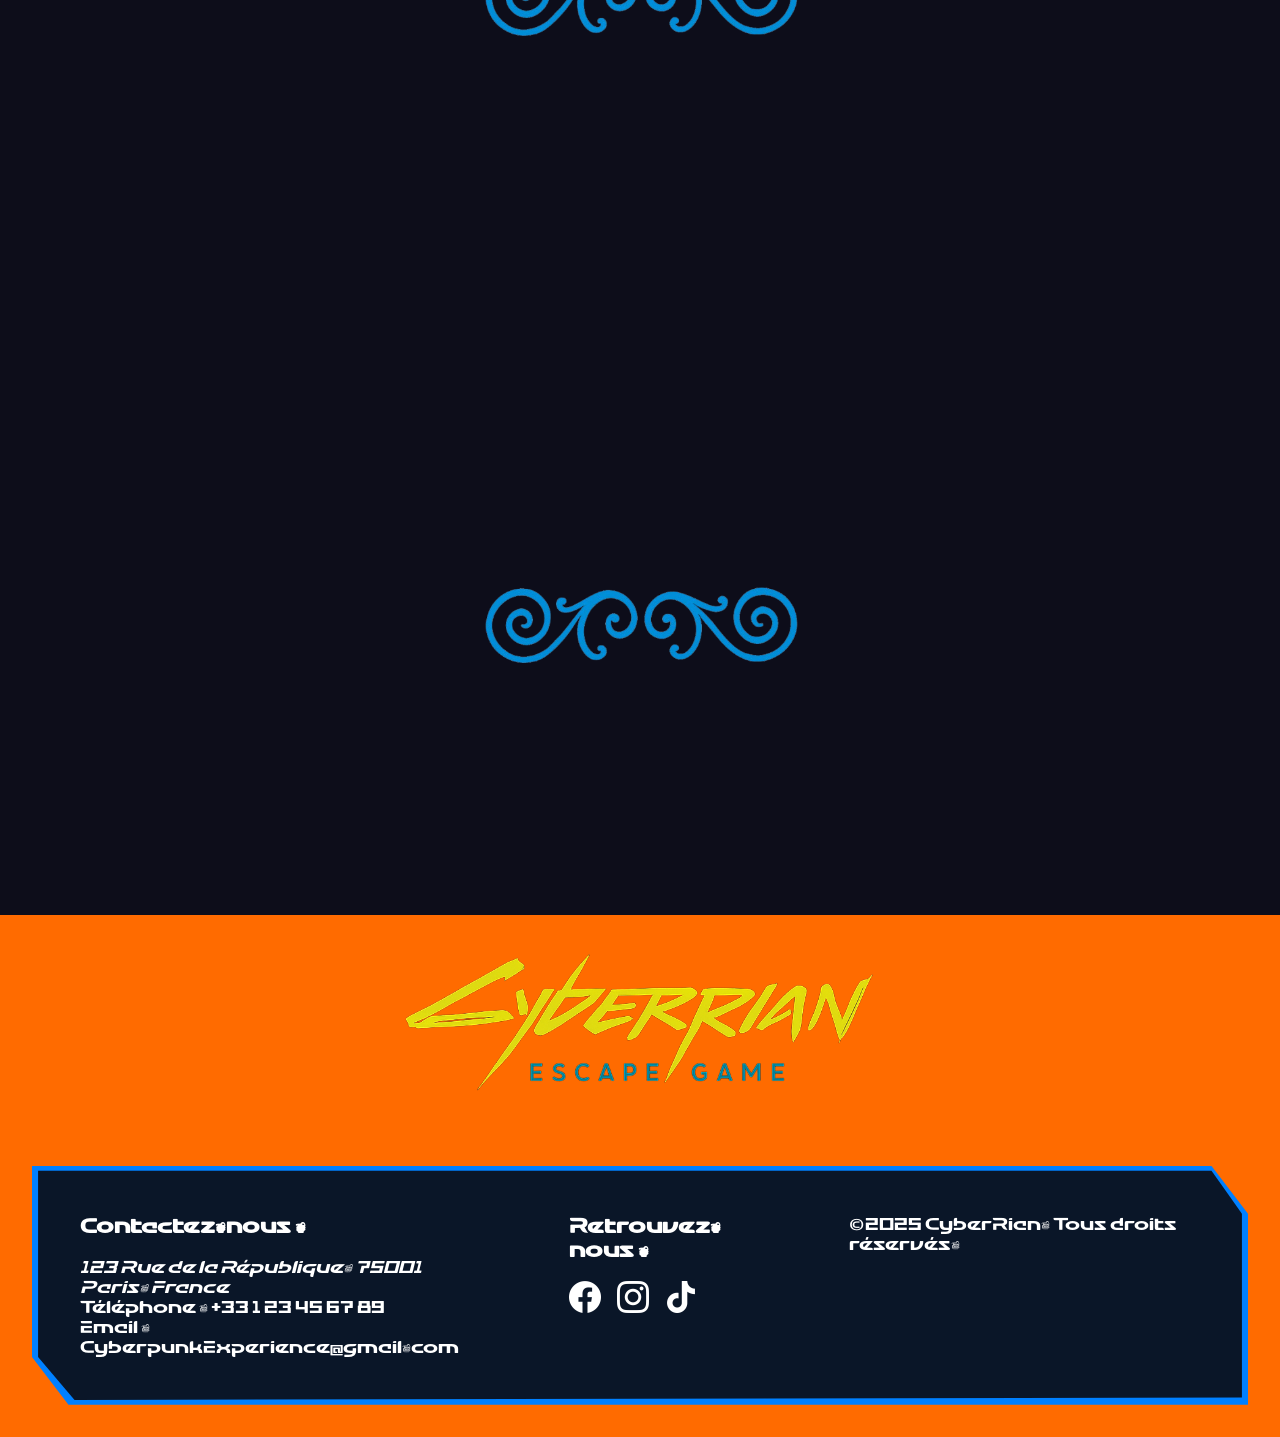
<file: src/Acceuil.html>
<!DOCTYPE html>
<html lang="en">
<head>
    <meta charset="UTF-8">
    <meta name="viewport" content="width=device-width, initial-scale=1.0">
    <title>Escape Game CyberPunk - Victorian</title>
    <link rel="stylesheet" href="css/style.css">
</head>
<body>
    <header>
        <!-- NavBar -->
         <nav>
            <div class="boxType menu">
                <img src="images/Logo.png" alt="" id="LogoSite">
            </div>

            <div class="boxType menu">
                <a href="Acceuil.html#">Acceuil</a>
                <div class="sousMenu">
                    <div class="boxType sousMenuElement"><a href="#art1">Présentation</a></div>
                    <div class="boxType sousMenuElement"><a href="#art2">Un Univers</a></div>
                    <div class="boxType sousMenuElement"><a href="#art3">Une expérience</a></div>
                </div>
            </div>

            <div class="boxType menu">
                <a href="Pnj.html">Personnnages</a>
                <div class="sousMenu">
                    <div class="boxType sousMenuElement"><a href="">Pnj name</a></div>
                    <div class="boxType sousMenuElement"><a href="">Pnj name</a></div>
                    <div class="boxType sousMenuElement"><a href="">Pnj name</a></div>
                    <div class="boxType sousMenuElement"><a href="">Pnj name</a></div>
                    <div class="boxType sousMenuElement"><a href="">Pnj name</a></div>
                    <div class="boxType sousMenuElement"><a href="">Pnj name</a></div>
                </div>
            </div>

            <div class="boxType menu">
                <a href="Salles.html">Les salles</a>
                <div class="sousMenu">
                    <div class="boxType sousMenuElement"><a href="">Hall du Nôtel</a></div>
                    <div class="boxType sousMenuElement"><a href="">Nanty Narking</a></div>
                    <div class="boxType sousMenuElement"><a href="">Room</a></div>
                    <div class="boxType sousMenuElement"><a href="">Tickety-boo kitchen</a></div>
                    <div class="boxType sousMenuElement"><a href="">ELSUR</a></div>
                </div>
            </div>

            <div class="boxType menu">
                <a href="Contact.html">Contact</a>
                <div class="sousMenu">
                    <div class="boxType sousMenuElement"><a href="">Informations</a></div>
                    <div class="boxType sousMenuElement"><a href="">Candidater</a></div>
                </div>
            </div>
            
         </nav>
        
    </header>

    <main>
        <Section class="section" id="section1">
            <article class="boxType artSec1">
                <div class="S1artTextDiv">
                    <h3>
                    Présentation
                    </h3>
                    <p>
                        Dans les sombres et hostiles ruelles des bas fonds de Néo-Londre, 
                        le corps du haut dirigeant de ImagineTech Corp, James Placeholder, 
                        a été retrouvé dans une poubelle au milieu des pauvres et des détritus 
                        dans un état plus que dégradé, ses implants lui ont été supplantés et sa 
                        vie raccourcis. Vous, très cher détective devez vous rendre dans l'hôtel Nôtel, 
                        la chic et oppressante localisation dans lequel votre regretté supérieur a été 
                        identifié comme décédé. Tout en vous baladant dans ce bâtiment rempli de néon à 
                        l'éclairage subtilement agressif, vous collecterez des informations sur les clients 
                        en usant de tout les moyens à votre disposition, caméra, interrogations, rumeurs, 
                        et bien d'autres encore, soyez créatifs pour déterminer ce qui a causé cette bien 
                        triste fin pour un homme aussi noble que lui.
                    </p>
                </div>

                <div class="S1artImagesDiv">
                    <img src="images/img1.png" alt="img1Visuel" class="imgsart1">
                    <img src="images/img2.png" alt="img2Visuel" class="imgsart1">
                    <img src="images/img3.png" alt="img3Visuel" class="imgsart1">
                </div>

            </article>

            <article class="boxType artSec1">
                <div class="S1artTextDiv">
                    <h3>
                        Un Univers
                    </h3>
                    <p>
                        Bienvenue à Néo-Londre, an 1889 d’une ère où la vapeur et les circuits ont fusionné.
                        Sous les nuages acides et la pluie éternelle, les tours de verre et d’acier s’élèvent 
                        au-dessus d’une ville gangrenée par la corruption, la pauvreté et la technologie. 
                        Les grandes corporations ont remplacé les rois, et les ingénieurs ont pris la place 
                        des alchimistes. Dans les rues, les implants cybernétiques brillent au rythme des néons, 
                        tandis que la misère rampe sous les pavés humides.
                        ImagineTech Corp, empire industriel à la pointe de la biotechnologie, 
                        domine la capitale d’une main de fer. Ses avancées promettent de “sublimer 
                        l’humain” — mais à quel prix ?
                        Les rumeurs parlent d’expériences illégales, d’âmes piégées dans des machines, 
                        et de dirigeants disparus dans des circonstances troubles.
                        C’est dans cette cité déchirée entre progrès et décadence que tout commence.
                        Le corps du haut dirigeant James Placeholder vient d’être retrouvé dans les 
                        bas-fonds, vidé de ses implants et de son humanité. Le scandale menace d’éclater, 
                        et les rues bruissent déjà de théories.
                        Vous êtes le détective chargé de l’enquête. Votre mission : vous rendre au 
                        Nôtel, luxueux établissement au cœur de la ville, dernière demeure du défunt. 
                        Entre mensonges feutrés, technologies détournées et secrets industriels, 
                        chaque pièce renferme un indice — ou un piège.
                        Dans Néo-Londre, la vérité ne brille jamais d’une lumière pure.
                        Elle se cache, froide et métallique, derrière le reflet des néons.
                    </p>
                </div>
                <div class="S1artImagesDiv">
                    <img src="images/img4.png" alt="img4Visuel" id="imgart2">
                </div>
            </article>

            <article class="boxType artSec1">
                <div class="S1artImagesDiv">
                    <img src="images/img5.png" alt="img5Visuel" id="imgart3">
                </div>
                <div class="S1artTextDiv">
                    <h3>
                        Un Expérience
                    </h3>
                    <p>
                        Les Ombres de Néo-Londre propose une expérience immersive d’exception, 
                        pensée pour un public en quête de raffinement, d’intelligence et d’émotion.
                        Plongés dans un Londres victorien revisité par la technologie, 
                        les participants incarnent un détective de prestige, appelé à résoudre une 
                        affaire d’une ampleur inédite : le meurtre du dirigeant d’ImagineTech Corp, 
                        retrouvé dans les bas-fonds de la cité.
                        Dans cet univers où le cuivre rencontre le chrome, chaque détail est pensé 
                        pour stimuler les sens :
                        les jeux de lumière subtilement agressifs, la musique envoûtante, 
                        la texture des matériaux, et le souffle des machines à vapeur composent 
                        une ambiance aussi fascinante qu’oppressante.
                        L’expérience transcende le concept classique d’escape game.
                        Elle propose une enquête psychologique et immersive, où chaque choix, 
                        chaque intuition, chaque interaction avec le décor ou les personnages 
                        influence le déroulement de l’histoire. Les énigmes ne sont pas de simples 
                        obstacles : ce sont des fragments de récit, conçus pour révéler la profondeur 
                        du monde et des personnages.
                        Destiné à un public exigeant, Les Ombres de Néo-Londre offre une expérience 
                        narrative à haute intensité, combinant la sophistication du théâtre immersif 
                        et la rigueur de l’investigation.
                        C’est une aventure sensorielle et intellectuelle où l’élégance du XIXᵉ siècle 
                        se mêle à la froide beauté du futur.
                        Dans Néo-Londre, la vérité se mérite — et seul un esprit affûté saura la déceler.
                    </p>
                </div>
            </article>

        </Section>

        <img src="images/separateur.png" alt="separateur" class="separateur">

        <Section class="section" id="section2">
            <div class="container">
                <article class="card">

                </article>
                <article class="card">

                </article>
                <article class="card">

                </article>
            </div>
            <div class="container">
                <article class="card">

                </article>
                <article class="card">

                </article>
                <article class="card">

                </article>
            </div>
            
        </Section>

        <img src="images/separateur.png" alt="separateur" class="separateur">


        <Section class="section" id="section3">
            
        </Section>



    </main>
    
    <footer>
        <div>
            <img src="images/Logo.png" alt="Logo" id="logoFooter">
        </div>

        <article class="boxType" id="footer">
            <div id="InfosFooter">
                <h3>Contactez-nous !</h3>
                <address>
                    <p>123 Rue de la République, 75001 Paris, France</p>
                </address>
                <p>Téléphone : <a href="tel:+33123456789">+33 1 23 45 67 89</a></p>
                <p>Email : <a href="mailto:contact@monsite.fr">CyberpunkExperience@gmail.com</a></p>
            </div>

            <div id="ContactFooter">
                <h3>Retrouvez-nous !</h3>
                <div>
                    <a href="https://www.youtube.com/watch?v=dQw4w9WgXcQ" target="_blank"><img src="images/facebook.png" alt="FaceBook logo"></a>
                    <a href="https://www.youtube.com/watch?v=dQw4w9WgXcQ" target="_blank"><img src="images/instagram.png" alt="Instagram logo"></a>
                    <a href="https://www.youtube.com/watch?v=dQw4w9WgXcQ" target="_blank"><img src="images/tik-tok.png" alt="Tiktok logo"></a>
                </div>
            </div>

            <div id="CopyFooter">
                <p>&copy; 2025 CyberRian. Tous droits réservés.</p>
            </div>

        </article>
    </footer>

</body>
</html>
</file>
<file: src/css/style.css>
/* ----------------TOOL BOX ---------------- */
@font-face {
  font-family: ALTRONED;
  src: url(../font/ALTRONED_Trial.otf);
}

@font-face {
  font-family: Roboto;
  src: url(../font/Roboto.ttf);
}

* {
    padding: 0;
    margin: 0;
    text-decoration: none;
    list-style: none;
    scroll-behavior: smooth;
    scroll-margin-top: 5em;
}

a:visited {
  text-decoration: none;
}


body {
  display: flex;
  flex-direction: column;
  background-color:#0d0d1a ;
  min-height: 100vh;
}
/* ----------------TOOL BOX ---------------- */


/* ----------------- HEADER ----------------- */

header {
    top:0 ;
    position: sticky;
    padding-top: 1em ;
    padding-left: 0.5em;
    display: flex;
    white-space:nowrap ;
    z-index: 1;
    font-family: "ALTRONED", "Arial", "sans-serif";
}

/* NavBar */

#LogoSite {
    display: block;
    width: 80%;
}

nav {
    height: 4em;
    width: 65%;
    display: flex;
    align-items: stretch;  
    justify-content: space-around;
}

.menu {
    flex: 1;
    display: flex;
    position: relative;
    justify-content: center;
    align-items: center;
}

nav a {
    color: aquamarine;
}


/*  element réutilisables */
.boxType {
background-color: transparent;
}


/* element before et after pour les contours et bcg des box */
.boxType::before {
    content: "";
    position: absolute;
    top: 0;
    width: 100%;
    height: 100%;
    z-index: -1;
    pointer-events: none;
}

.boxType::after {
    content: "";
    position: absolute;
    top: 0;
    width: 100%;
    height: 100%;
    z-index: -2;
    pointer-events: none;


}

/* fin box base */


/* custom box menu nav */
.menu::before { /* bcg color */
    background-color: #1a2840;
    clip-path: polygon(1% 2%, 95% 2%, 95% 20%, 99% 30%, 99% 70%, 95% 80%, 95% 98%, 1% 98%, 1% 80%, 5% 70%, 5% 30%, 1% 20%);
}

.menu::after { /* border color */
    background: #0080ff;
    clip-path: polygon(0 0, 96% 0, 96% 20%, 100% 30%, 100% 70%, 96% 80%, 96% 100%, 0 100%, 0 80%, 4% 70%, 4% 30%, 0 20%);
}

.menu:hover::before {
    background-color: #0a1628;
}

.menu:hover::after {
    background-color: #00d9ff;
}


.menu:nth-child(2) {
    left: -2px;
}
.menu:nth-child(3) {
    left: -4px;
}
.menu:nth-child(4) {
    left: -6px;
}
.menu:nth-child(5) {
    left: -8px;
}


.menu:nth-child(1)::before {
    background-color: #0a1628;
    clip-path: polygon(95% 2%, 95% 20%, 99% 30%, 99% 70%, 95% 80%, 95% 98%, 10% 96%, 1% 70%, 1% 2%);
}

.menu:nth-child(5)::before {
    clip-path: polygon(1% 2%, 99% 2%, 99% 70%, 90% 97%, 1% 97%, 1% 80%, 5% 70%, 5% 30%, 1% 20%);
}


.menu:nth-child(1)::after {
    clip-path: polygon(96% 0, 96% 20%, 100% 30%, 100% 70%, 96% 80%, 96% 100%, 10% 100%, 0 70%, 0 0);
}

.menu:nth-child(5)::after {
    clip-path: polygon(0 0, 100% 0, 100% 70%, 90% 100%, 0 100%, 0 80%, 4% 70%, 4% 30%, 0 20%);
}


/* custom box sous menu nav */

.sousMenu {
    position: absolute;
    padding-top: 2px;
    top: 100%;
    width: 100%;
    left: 0;
    display: none;
}

.sousMenuElement {
    height: 2.5em;
    opacity: 0;
    transform: translateX(-30px);
    margin-bottom: 8px;
}

.sousMenuElement::before {
    background-color: #1a2840;
    clip-path: polygon(6% 98%, 1% 98%, 1% 4%, 99% 4%, 99% 63%, 91% 96%, 15% 96%, 15% 90%, 6% 90%);
}

.sousMenuElement::after {
    background-color: #642c5d;
    clip-path: polygon(7% 100%, 0 100%, 0 0, 100% 0, 100% 65%, 92% 100%, 14% 100%, 14% 92%, 7% 92%);
}

.sousMenuElement:hover::before {
    background-color: #0a1628;
}

.sousMenuElement:hover::after {
    background-color: #ff0080;
}

/* fin custom box sous menu nav */

/* elements des sous menu */

.sousMenuElement > a {
    display: flex;
    justify-content: center;
    align-items: center;
    height: 100%;
    text-decoration: none;
    font-size: 75%;
}

nav > div:hover .sousMenu {
    display: block;
}

/* animations d'apparition en décalé */
nav > div:hover .sousMenuElement {
    animation: slideIn 0.4s forwards;
}

@keyframes slideIn {
    0% {
        opacity: 0;
        transform: translateX(-30px);
    }
    100% {
        opacity: 1;
        transform: translateX(0);
    }
}

nav > div:hover .sousMenuElement:nth-child(1) {
    animation-delay: 0s;
}

nav > div:hover .sousMenuElement:nth-child(2) {
    animation-delay: 0.08s;
}

nav > div:hover .sousMenuElement:nth-child(3) {
    animation-delay: 0.16s;
}

nav > div:hover .sousMenuElement:nth-child(4) {
    animation-delay: 0.24s;
}

nav > div:hover .sousMenuElement:nth-child(5) {
    animation-delay: 0.32s;
}

nav > div:hover .sousMenuElement:nth-child(6) {
    animation-delay: 0.40s;
}

/* --------------------------FIN HEADER -------------------------- */



/* ---------------------------- FOOTER -------------------------- */

footer {
    display: flex;
    width: 100%;
    background-color: #ff6b00;
    flex-direction: column;
    font-family: "ALTRONED", "Arial", "sans-serif";

}

footer > div {
    display: flex;
    justify-content: center;
    padding: 2em;
}

#logoFooter {
    display: block;
    width: 40%;
}

#footer {
    display: flex;
    position: relative;
    flex-direction: row;
    align-items: stretch;
    justify-content: space-between;
    z-index: 0;
    margin: 2em;
}

#footer::before {
    background-color: #0a1628;
    clip-path: polygon(97% 2%, 99.5% 20%, 99.5% 97%, 3.5% 98%, 0.5% 80%, 0.5% 2%);
}
#footer::after {
    background-color: #0080ff;
    clip-path: polygon(97% 0, 100% 20%, 100% 100%, 3% 100%, 0 80%, 0 0);
}

#footer > div {
    margin: 2em;
    padding: 1em;
}

#footer h3 {
    padding-bottom: 1em;
}

#ContactFooter > div {
    display:flex;
    gap: 1em;
}

#ContactFooter > div > a {
    width: 32px;
}

#ContactFooter img {
    display: block;
    width: 100%;
}

#CopyFooter {
    padding: 1em;
}

#footer h3, #footer p, #footer a {
    position: relative;
    z-index: 10;
    color: white;
}

/* ------------------------- FIN FOOTER -------------------------- */



/* ----------------------- MAIN  ---------------------------- */

main {
    margin: 5em;
    flex: 1;
    font-family: "Roboto", "Arial", "sans-serif";
    display: flex;
    flex-direction: column;
    gap: 10em;
}

#titlePage  {
    min-height: 100vh;
}

.section {
    display: flex;
    position: relative;
    flex-direction: column;
    color: aliceblue;
    z-index: 0;
    gap: 5em;
}

.separateur {
    display: block;
    position: relative;
    width: 30%;
    height: auto;
    margin: 0 auto;
}

h2 {
    font-size: 100px;
    text-align: center;
    font-family: "Roboto", "Arial", "sans-serif";
    letter-spacing:10px;
}

#t1 {
    text-shadow: 0px 0px 13px #ff3300, 0px 0px 23px #ff3300, 0px 0px 38px #ff3300;
}

#t2 {
    text-shadow: 0px 0px 13px #704596, 0px 0px 23px #704596, 0px 0px 38px #704596;
}

#t3 {
    text-shadow: 0px 0px 13px #00d9ff, 0px 0px 23px #00d9ff, 0px 0px 38px #00d9ff;
}

#t4 {
    text-shadow: 0px 0px 13px #FFD700, 0px 0px 23px #FFD700, 0px 0px 38px #FFD700;
}


/* -----------------------------------------------------------------Section 1--------------------- */

/* Section 1 : élément communs */

.container {
    display: flex;
    flex-direction: row;
    position: relative;
    justify-content: space-around;
    margin: 2em;
}

.artSec1 {
    display: flex;
    position: relative;
    align-items: center;
}

#art1Sec1 {
        flex-direction: column;
}

#art1Sec2,
#art1Sec3 {
        flex-direction: row;
}

.artSec1::before {
    background-color: #0a1628;
    clip-path: polygon(97% 2%, 99.5% 20%, 99.5% 97%, 3.5% 98%, 0.5% 80%, 0.5% 2%);
}
.artSec1::after {
    background-color: #ff3300;
    clip-path: polygon(97% 0, 100% 20%, 100% 100%, 3% 100%, 0 80%, 0 0);
}

.S1artTextDiv {
    display: flex;
    flex-direction: column;
    margin: 2em;
    line-height: 1.5;
}

.S1artImagesDiv {
    display: flex;
    flex-direction: row;
    justify-content: space-around;
    margin: 2em;
    width: 100%;
}


/* --- Article 1 --- */

.imgsart1 {
    display: block;
    width: 30%;
    height: 15%;
    clip-path: polygon(90% 0, 100% 20%, 100% 100%, 10% 100%, 0 80%, 0 0);   
}

/* --- Article 2 & 3--- */

#imgart2,
#imgart3 {
    margin: 2em;
    display: block;
    width: 20%;
    height: 15%;
    clip-path: polygon(80% 0, 100% 20%, 100% 100%, 20% 100%, 0 80%, 0 0);   
}


/* -----------------------------------------------------------------Section 2--------------------- */

.card {
    display: flex;
    flex-direction: column;
    position: relative;
    align-items: center;
    width: 25%;
    height: auto;
}

.card::before {
    background-color: #0a1628;
    clip-path: polygon(97% 2%, 99.5% 20%, 99.5% 97%, 3.5% 98%, 0.5% 80%, 0.5% 2%);
}

.card::after {
    background-color: #2d1b3d;
    clip-path: polygon(97% 0, 100% 20%, 100% 100%, 3% 100%, 0 80%, 0 0);
}

/* la class portrait et les id pnj sont les meme éléments (div pour l'image) */
.portrait {
    display: block;
    position: relative;
    width: 200px;
    height: 200px;
    margin: 1em;
}
.portrait::before {
    clip-path: polygon(12% 6%, 80% 6%, 83% 6%, 88% 6%, 91% 9%, 91% 21%, 95% 24%, 95% 46%, 91% 49%, 91% 67%, 95% 70%, 95% 80%, 91% 83%, 91% 91%, 88% 94%, 83% 94%, 80% 97%, 20% 97%, 17% 94%, 12% 94%, 9% 91%, 9% 83%, 5% 80%, 5% 70%, 9% 67%, 9% 49%, 5% 46%, 5% 24%, 9% 21%, 9% 9%);
    z-index: 2;
    background-repeat: no-repeat;
    background-size: cover;
}

#pnj1::before {
    background-image: url("../images/pnj1.png");
}

#pnj2::before {
    background-image: url("../images/pnj2.png");
}

#pnj3::before {
    background-image: url("../images/pnj3.png");
}

#pnj4::before {
    background-image: url("../images/pnj4.png");
}

#pnj5::before {
    background-image: url("../images/pnj5.png");
}

#pnj6::before {
    background-image: url("../images/pnj6.png");
}

.portrait::after {
    background: #ff006e; 
    clip-path: polygon(10% 3%, 82% 3%, 86% 3%, 92% 3%, 95% 6%, 95% 23%, 100% 26%, 100% 47%, 95% 50%, 95% 68%, 100% 71%, 100% 82%, 95% 85%, 95% 93%, 92% 97%, 85% 97%, 82% 100%, 18% 100%, 15% 97%, 8% 97%, 5% 93%, 5% 85%, 0% 82%, 0% 71%, 5% 68%, 5% 50%, 0% 47%, 0% 26%, 5% 23%, 5% 6%);
    z-index: 1;
}

.textDivCard {
    display: flex;
    flex-direction: column;
    position: relative;
    align-items: center;
    gap: 1em;
    margin: 2em;
}

.textDivCard >  h3 {
    font-size: 28px;
}
.textDivCard >  blockquote {
    font-style: italic;
}
.textDivCard >  p {
    font-size: 15px;
    line-height: 1.5;
    text-align: justify;
}

/* -----------------------------------------------------------------Section 3--------------------- */


#section3 {
    flex-direction: column;
}

.artSec3 {
    display: flex;
    position: relative;
    align-items: center;
}

.artSec3::before {
    background-color: #0a1628;
    clip-path: polygon(97% 2%, 99.5% 20%, 99.5% 97%, 3.5% 98%, 0.5% 80%, 0.5% 2%);
}
.artSec3::after {
    background-color: #00d9ff;
    clip-path: polygon(97% 0, 100% 20%, 100% 100%, 3% 100%, 0 80%, 0 0);
}

.S3artTextDiv {
    display: flex;
    flex-direction: column;
    margin: 2em;
    line-height: 1.5;
}


/* --- Article 6 à 10-- */

#imgart4,
#imgart5,
#imgart6,
#imgart7,
#imgart8 {
    margin: 2em;
    display: block;
    width: 20%;
    height: 15%;
    clip-path: polygon(80% 0, 100% 20%, 100% 100%, 20% 100%, 0 80%, 0 0);   
}


/* -----------------------------------------------------------------Section 4--------------------- */

.artSec4 {
  display: flex;
  flex-direction: column;
  position: relative;
  align-items: center;
  margin: 2em;
}

.artSec4 > p {
  padding-bottom: 1em;
}

.artSec4::before {
    background-color: #0a1628;
    clip-path: polygon(97% 2%, 99.5% 20%, 99.5% 97%, 3.5% 98%, 0.5% 80%, 0.5% 2%);
}

.artSec4::after {
    background-color: #FFD700;
    clip-path: polygon(97% 0, 100% 20%, 100% 100%, 3% 100%, 0 80%, 0 0);
}

.imgGroupe {
  margin: 2em;
    display: block;
    width: 50%;
    height: 75%;
    clip-path: polygon(90% 0, 100% 20%, 100% 100%, 10% 100%, 0 80%, 0 0);
}


/* ------------------------ FIN MAIN------------------------- */



/* text home glitch, code source : https://www.codingnepalweb.com/text-glitch-effect-html-css/ */
#titlePage{
  width: 100%;
  height: 100%;
  display: flex;
  justify-content: center;
  align-items: center;
  position: relative;
  top: -10em;
}
#titlePage #texth1{
  position: relative;
  color: #fff;
  font-weight: 700;
  font-size: 8vw;
  padding: 15px;
  letter-spacing: 2px;
  text-transform: uppercase;
  font-family: "ALTRONED";
}
#titlePage #texth1:before,
#titlePage #texth1:after {
  padding: 15px;
  color: white;
  content: attr(data-text); 
  position: absolute;
  width: 100%;
  height: 100%;
  background: transparent;
  overflow: hidden;
  top: 0;
}
#titlePage #texth1:before{
  left: 3px;
  text-shadow: -2px 0 #ff0030;
  animation: glitch-1 2s linear infinite reverse;
}
#titlePage #texth1:after{
  left: -3px;
  text-shadow: -2px 0 #00d9ff;
  animation: glitch-2 2s linear infinite reverse;
}
@keyframes glitch-1 {
  0% {
    clip: rect(132px, auto, 101px, 30px);
  }
  5% {
    clip: rect(17px, auto, 94px, 30px);
  }
  10% {
    clip: rect(40px, auto, 66px, 30px);
  }
  15% {
    clip: rect(87px, auto, 82px, 30px);
  }
  20% {
    clip: rect(137px, auto, 61px, 30px);
  }
  25% {
    clip: rect(34px, auto, 14px, 30px);
  }
  30% {
    clip: rect(133px, auto, 74px, 30px);
  }
  35% {
    clip: rect(76px, auto, 107px, 30px);
  }
  40% {
    clip: rect(59px, auto, 130px, 30px);
  }
  45% {
    clip: rect(29px, auto, 84px, 30px);
  }
  50% {
    clip: rect(22px, auto, 67px, 30px);
  }
  55% {
    clip: rect(67px, auto, 62px, 30px);
  }
  60% {
    clip: rect(10px, auto, 105px, 30px);
  }
  65% {
    clip: rect(78px, auto, 115px, 30px);
  }
  70% {
    clip: rect(105px, auto, 13px, 30px);
  }
  75% {
    clip: rect(15px, auto, 75px, 30px);
  }
  80% {
    clip: rect(66px, auto, 39px, 30px);
  }
  85% {
    clip: rect(133px, auto, 73px, 30px);
  }
  90% {
    clip: rect(36px, auto, 128px, 30px);
  }
  95% {
    clip: rect(68px, auto, 103px, 30px);
  }
  100% {
    clip: rect(14px, auto, 100px, 30px);
  }
}
@keyframes glitch-2 {
  0% {
    clip: rect(129px, auto, 36px, 30px);
  }
  5% {
    clip: rect(36px, auto, 4px, 30px);
  }
  10% {
    clip: rect(85px, auto, 66px, 30px);
  }
  15% {
    clip: rect(91px, auto, 91px, 30px);
  }
  20% {
    clip: rect(148px, auto, 138px, 30px);
  }
  25% {
    clip: rect(38px, auto, 122px, 30px);
  }
  30% {
    clip: rect(69px, auto, 54px, 30px);
  }
  35% {
    clip: rect(98px, auto, 71px, 30px);
  }
  40% {
    clip: rect(146px, auto, 34px, 30px);
  }
  45% {
    clip: rect(134px, auto, 43px, 30px);
  }
  50% {
    clip: rect(102px, auto, 80px, 30px);
  }
  55% {
    clip: rect(119px, auto, 44px, 30px);
  }
  60% {
    clip: rect(106px, auto, 99px, 30px);
  }
  65% {
    clip: rect(141px, auto, 74px, 30px);
  }
  70% {
    clip: rect(20px, auto, 78px, 30px);
  }
  75% {
    clip: rect(133px, auto, 79px, 30px);
  }
  80% {
    clip: rect(78px, auto, 52px, 30px);
  }
  85% {
    clip: rect(35px, auto, 39px, 30px);
  }
  90% {
    clip: rect(67px, auto, 70px, 30px);
  }
  95% {
    clip: rect(71px, auto, 103px, 30px);
  }
  100% {
    clip: rect(83px, auto, 40px, 30px);
  }
}
</file>
